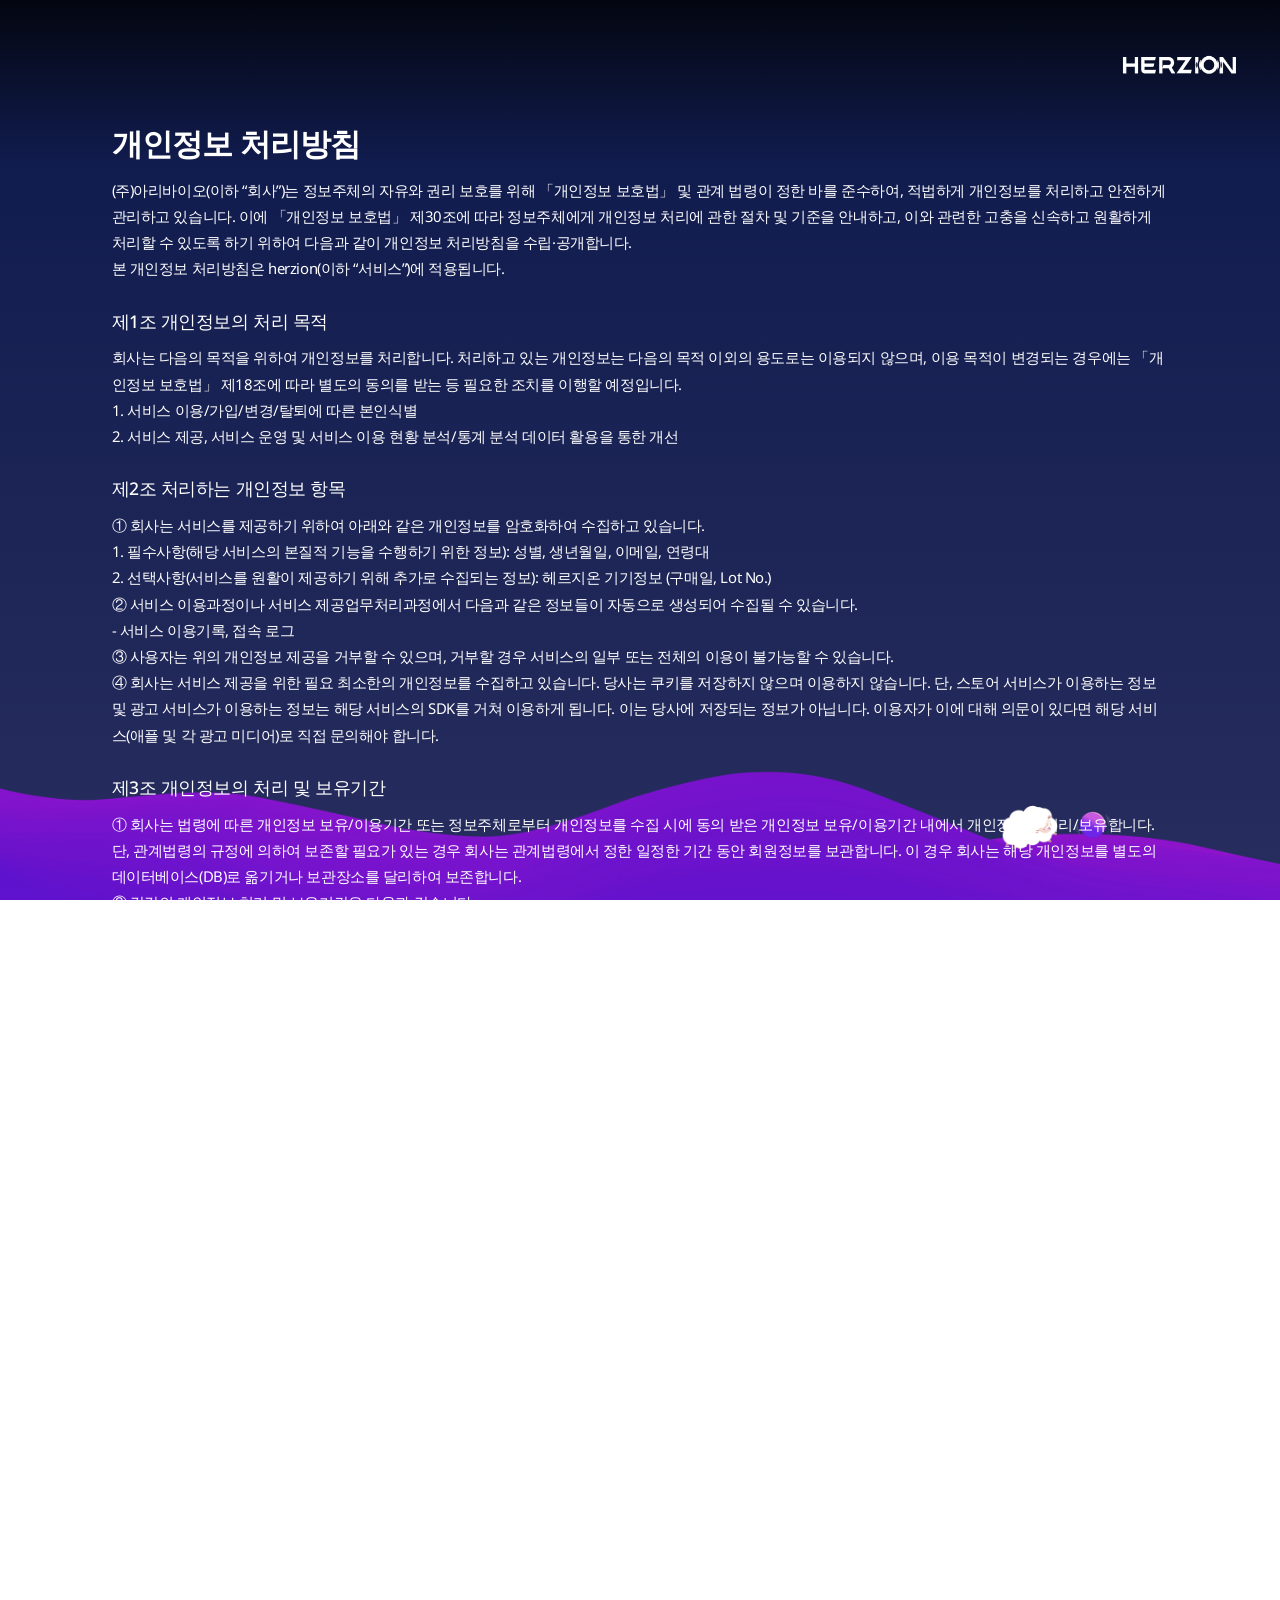
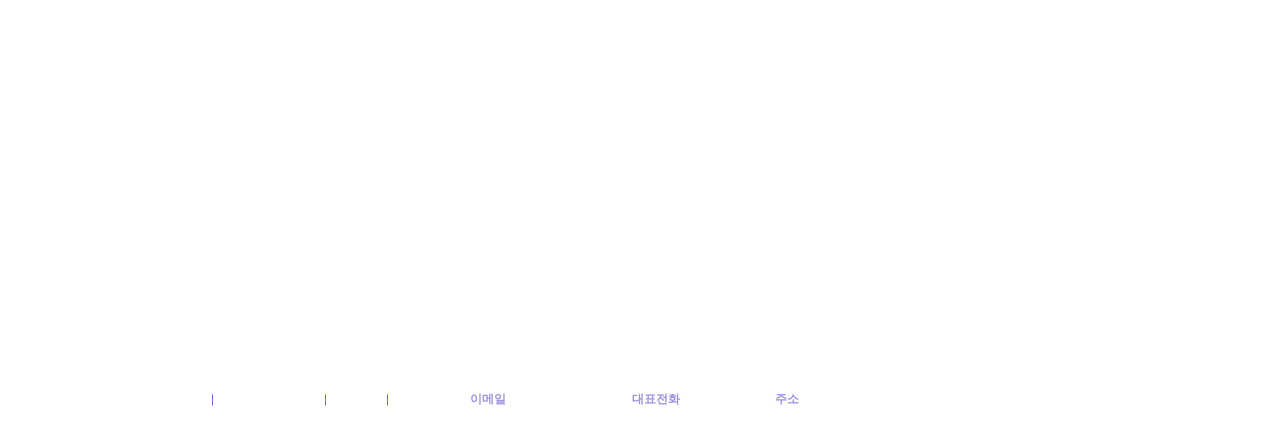
<file: appstore/privacy.html>
<!DOCTYPE html>
<html lang="kr">
<head>
    <meta charset="UTF-8">
    <meta name="viewport" content="width=device-width, initial-scale=1.0">
    <title>HERZION</title>

    <meta name="”keywords”" content="헤르지온, herzion">
    <meta name="Description" content="하루를 기억하는 깊은 울림 헤르지온">
    <meta property="og:url" content="">
    <meta property="og:description" content="하루를 기억하는 깊은 울림 헤르지온">
    <meta property="og:title" content="헤르지온">
    <meta property="og:image" content="./image/herzion_thum.png">
    <link rel="icon" href="./image/herzion_favicon.ico" type="image/x-icon">

    <link rel="stylesheet" href="./css/main.css">
</head>
<body>

    <!-- header -->
    <header>
        <h1><a href="./index.html"><img src="./image/logo.png" alt="HERZION" /></a><span class="hide">herzion</span></h1>
    </header>
    <!-- header end -->

    <div class="bg terms_wrap">
        <div class="service_terms_container">
            <div class="service_terms_title">개인정보 처리방침</div>
            <p class="service_terms_contents">
                (주)아리바이오(이하 “회사”)는 정보주체의 자유와 권리 보호를 위해 「개인정보 보호법」 및 관계 법령이 정한 바를 준수하여, 적법하게 개인정보를 처리하고 안전하게 관리하고 있습니다. 이에 「개인정보 보호법」 제30조에 따라 정보주체에게 개인정보 처리에 관한 절차 및 기준을 안내하고, 이와 관련한 고충을 신속하고 원활하게 처리할 수 있도록 하기 위하여 다음과 같이 개인정보 처리방침을 수립·공개합니다. 
                <br>본 개인정보 처리방침은 herzion(이하 “서비스”)에 적용됩니다.
            </p>
            <div class="service_terms_list_num">제1조 개인정보의 처리 목적</div>
            <p class="service_terms_contents">
                회사는 다음의 목적을 위하여 개인정보를 처리합니다. 처리하고 있는 개인정보는 다음의 목적 이외의 용도로는 이용되지 않으며, 이용 목적이 변경되는 경우에는 「개인정보 보호법」 제18조에 따라 별도의 동의를 받는 등 필요한 조치를 이행할 예정입니다.
                <br>1.	서비스 이용/가입/변경/탈퇴에 따른 본인식별
                <br>2.	서비스 제공, 서비스 운영 및 서비스 이용 현황 분석/통계 분석 데이터 활용을 통한 개선
            </p>
            <div class="service_terms_list_num">제2조 처리하는 개인정보 항목</div>
            <p class="service_terms_contents">
                ①	회사는 서비스를 제공하기 위하여 아래와 같은 개인정보를 암호화하여 수집하고 있습니다.
                <br>1.	필수사항(해당 서비스의 본질적 기능을 수행하기 위한 정보): 성별, 생년월일, 이메일, 연령대
                <br>2.	선택사항(서비스를 원활이 제공하기 위해 추가로 수집되는 정보): 헤르지온 기기정보 (구매일, Lot No.)
                <br>②	서비스 이용과정이나 서비스 제공업무처리과정에서 다음과 같은 정보들이 자동으로 생성되어 수집될 수 있습니다. 
                <br>-	서비스 이용기록, 접속 로그
                <br>③	사용자는 위의 개인정보 제공을 거부할 수 있으며, 거부할 경우 서비스의 일부 또는 전체의 이용이 불가능할 수 있습니다.
                <br>④	회사는 서비스 제공을 위한 필요 최소한의 개인정보를 수집하고 있습니다. 당사는 쿠키를 저장하지 않으며 이용하지 않습니다. 단, 스토어 서비스가 이용하는 정보 및 광고 서비스가 이용하는 정보는 해당 서비스의 SDK를 거쳐 이용하게 됩니다. 이는 당사에 저장되는 정보가 아닙니다. 이용자가 이에 대해 의문이 있다면 해당 서비스(애플 및 각 광고 미디어)로 직접 문의해야 합니다.
            </p>
            <div class="service_terms_list_num">제3조 개인정보의 처리 및 보유기간</div>
            <p class="service_terms_contents">
                ①	회사는 법령에 따른 개인정보 보유/이용기간 또는 정보주체로부터 개인정보를 수집 시에 동의 받은 개인정보 보유/이용기간 내에서 개인정보를 처리/보유합니다. 단, 관계법령의 규정에 의하여 보존할 필요가 있는 경우 회사는 관계법령에서 정한 일정한 기간 동안 회원정보를 보관합니다. 이 경우 회사는 해당 개인정보를 별도의 데이터베이스(DB)로 옮기거나 보관장소를 달리하여 보존합니다.
                <br>②	각각의 개인정보 처리 및 보유기간은 다음과 같습니다.
                <br>1.	회원 관리: 회원 탈퇴 시까지, 다만 다음의 사유에 해당하는 경우에는 해당 사유 종료 시까지
                <br>가.	관계 법령 위반에 따른 수사/조사 등이 진행중인 경우에는 해당 수사/조사 종료 시까지
                <br>나.	서비스 이용에 따른 채권/채무관계 잔존 시에는 해당 채권/채무관계 정산 시까지
                <br>2.	재화 또는 서비스 제공: 재화/서비스 공급완료 및 요금결제/정산 완료 시까지, 다만 다음의 사유에 해당하는 경우에는 해당 기간 종료 시까지
                <br>가.	전자상거래 등에서의 소비자 보호에 관한 법률에 따른 표시/광고, 계약내용 및 이행 등 거래에 관한 기록
                <br>-	표시/광고에 관한 기록: 6개월
                <br>-	계약 또는 청약철회, 대금결제, 재화 등의 공급기록: 5년 
                <br>-	대금결제 및 재화 등의 공급에 관한 기록 : 5년
                <br>-	소비자의 불만 또는 분쟁처리에 관한 기록: 3년
                <br>나.	통신비밀보호법에 따른 통신사실확인자료 보관
                <br>-	가입자 전기통신 일시, 개시/종료시간, 상대방 가입자번호, 사용도수, 발신기지국 위치추적자료: 1년
                <br>-	컴퓨터통신 또는 인터넷 로그기록자료, 접속 지 추적자료: 3개월
                <br>다.	신용정보의 이용 및 보호에 관한 법률에 따른 신용정보의 수집/처리 및 이용 등에 관한 기록: 3년
                <br>라.	세법이 규정하는 모든 거래에 관한 장부 및 증빙서류 : 5년
                <br>마.	저작권협회 음원이용료 지급을 위한 음원 스트리밍 기록: 1년 
            </p>
            <div class="service_terms_list_num">제4조 개인정보의 수집항목 </div>
            <p class="service_terms_contents">
                ①	회사는 원칙적으로 사용자의 개인정보를 외부에 제공하지 않습니다. 다만, 아래의 경우는 예외로 합니다.
                <br>1.	사전 동의를 얻은 경우
                <br>2.	서비스 제공에 따른 요금 정산 등을 위하여 필요한 경우
                <br>3.	관계 법령 또는 수사목적으로 법령에 정해진 절차와 방법에 따라 수사기관의 요청이 있는 경우
                <br>4.	통계작성, 학술연구 또는 시장조사 등을 위하여 필요한 경우로서 특정 개인을 식별할 수 없도록 처리한 경우
                <br>②	회사는 정부 관계부처가 합동으로 발표한 「긴급상황 시 개인정보 처리 및 보호수칙」에 따라 재난, 감염병, 급박한 생명·신체 위험을 초래하는 사건·사고, 급박한 재산 손실 등의 긴급상황이 발생하는 경우 정보주체의 동의 없이 관계기관에 개인정보를 제공할 수 있습니다.
            </p>
            <div class="service_terms_list_num">제5조 개인정보의 파기에 관한 사항</div>
            <p class="service_terms_contents">
                ①	이용자는 회원가입시 개인정보의 수집/이용 및 제공에 대해 동의한 내용을 언제든지 철회할 수 있습니다. 
                <br>②	회사는 회원 탈퇴, 개인정보 보유기간의 경과, 처리목적 달성 등 개인정보가 불필요하게 되었을 때 지체없이 해당 개인정보를 파기합니다. 다만, 법령 및 서비스 정책에 따라 보관이 필요한 경우에는 제3조에 따라 보관한 후 파기합니다.
                <br>③	회사는 전자적 파일 형태로 기록, 저장된 개인정보는 기록을 재생할 수 없도록 파기하며, 종이문서에 기록, 저장된 개인정보는 분쇄하거나 소각하여 파기합니다.
            </p>
            <div class="service_terms_list_num">제6조 이용자 및 법정 대리인의 권리와 그 행사 방법</div>
            <p class="service_terms_contents">
                ①	이용자는 회사에 대해 언제든지 개인정보 열람·정정·삭제·처리정지 요구 등의 권리를 행사할 수 있습니다.
                <br>②	제1항에 따른 권리 행사는 회사에 대해 「개인정보 보호법」 시행령 제41조제1항에 따라 서면, 전자우편, 모사전송(FAX) 등을 통하여 하실 수 있으며 회사는 이에 대해 지체 없이 조치하겠습니다.
                <br>③	제1항에 따른 권리 행사는 정보주체의 법정대리인이나 위임을 받은 자 등 대리인을 통하여 하실 수 있습니다. 이 경우 “개인정보 처리 방법에 관한 고시(제2020-7호)” 별지 제11호 서식에 따른 위임장을 제출하셔야 합니다.
                <br>④	개인정보 열람 및 처리정지 요구는 「개인정보 보호법」 제35조 제4항, 제37조 제2항에 의하여 정보주체의 권리가 제한될 수 있습니다.
                <br>⑤	기타 다른 법령에서 해당 개인정보가 보유 대상으로 명시되어 있는 경우에는 개인정보의 정정 및 삭제 요구를 할 수 없습니다.
                <br>⑥	회사는 정보주체 권리에 따른 열람의 요구, 정정·삭제의 요구, 처리정지의 요구 시 열람을 요구를 한 자가 본인이거나 정당한 대리인인지를 확인합니다.
            </p>
            <div class="service_terms_list_num">제7조 개인정보의 안전성 확보 조치</div>
            <p class="service_terms_contents">
                회사는 이용자의 개인정보 보호를 위해 다음의 노력을 하고 있습니다.
                <br>1.	관리적 조치
                <br>•	개인정보를 안전하게 보호하기 위하여 유관기관의 법령 • 제도 변경에 신속히 대처하고 관리 수준을 강화
                <br>•	개인정보를 처리하는 담당자를 최소한으로 제한
                <br>2.	기술적 조치
                <br>•	개인정보를 처리하는 시스템에 대한 접근 통제 (비밀번호 통제, 권한의 최소화, 접근 기록 생성 및 모니터링)
                <br>•	개인정보 전송 및 저장 시 암호화
                <br>•	해킹이나 컴퓨터 바이러스로부터 개인정보를 보호하기 위해 백신 프로그램 설치, 침입 탐지 및 차단 시스템을 통한 24시간 감시
                <br>3.	물리적 조치 
                <br>•	전산실, 자료보관실 등의 접근통제, 재해/재난 대비 개인정보처리시스템의 물리적 안전조치
            </p>
            <div class="service_terms_list_num">제8조 개인정보 보호책임자 및 담당자</div>
            <p class="service_terms_contents">
                서비스를 이용하면서 발생하는 모든 개인정보보호 관련 문의, 불만처리, 피해구제 등을 위해 개인정보 보호책임자를 지정하고 있으며, 회사는 여러분의 목소리에 귀 기울이고 신속하고 충분한 답변을 드릴 수 있도록 최선을 다하겠습니다.
                <br>[개인정보 보호책임자 및 담당부서]
                <br>개인정보 보호책임자: 정주은
                <br>담당부서: 디지털헬스팀
                <br>연락처: 070-7777-0907 / jejeong@herzion.com
                <br>고객센터: help@herzion.com
            </p>
            <div class="service_terms_list_num">제9조 이용자의 권익침해에 대한 구제방법</div>
            <p class="service_terms_contents">
                ①	정보주체는 개인정보침해로 인한 구제를 받기 위하여 개인정보분쟁조정위원회, 한국인터넷진흥원 개인정보침해신고센터 등에 분쟁해결이나 상담 등을 신청할 수 있습니다. 이 밖에 기타 개인정보침해의 신고, 상담에 대하여는 아래의 기관에 문의하시기 바랍니다.
                <br>1. 개인정보분쟁조정위원회 : (국번없이) 1833-6972 (www.kopico.go.kr)
                <br>2. 개인정보침해신고센터 : (국번없이) 118 (privacy.kisa.or.kr)
                <br>3. 대검찰청 : (국번없이) 1301 (www.spo.go.kr)
                <br>4. 경찰청 : (국번없이) 182 (ecrm.cyber.go.kr)
                <br>②	회사는 정보주체의 개인정보자기결정권을 보장하고, 개인정보침해로 인한 상담 및 피해 구제를 위해 노력하고 있으며, 신고나 상담이 필요한 경우 아래의 담당부서로 연락해 주시기 바랍니다.
                <br>‣ 개인정보보호 관련 고객 상담 및 신고
                <br>개인정보보호 담당부서
                <br>부서명 : 디지털헬스팀
                <br>담당자 : 정주은
                <br>이메일 : jejeong@herzion.com
                <br>전화번호 : 070-7777-0907
                <br>③	「개인정보 보호법」 제35조(개인정보의 열람), 제36조(개인정보의 정정·삭제), 제37조(개인정보의 처리정지 등)의 규정에 의한 요구에 대 하여 공공기관의 장이 행한 처분 또는 부작위로 인하여 권리 또는 이익의 침해를 받은 자는 행정심판법이 정하는 바에 따라 행정심판을 청구할 수 있습니다.
                <br>‣ 중앙행정심판위원회 : (국번없이) 110 (www.simpan.go.kr)
            </p>
            <div class="service_terms_list_num">제10조 개인정보처리방침의 변경에 관한 사항</div>
            <p class="service_terms_contents">
                법률이나 서비스의 변경사항을 반영하기 위한 목적 등으로 개인정보처리방침을 수정할 수 있습니다. 개인정보처리방침이 변경되는 경우 회사는 변경사항을 게시하며, 변경된 개인정보처리방침은 게시한 날로부터 7일 후부터 효력이 발생합니다.
                <br>
                <br>다만, 수집하는 개인정보의 항목, 이용목적의 변경 등과 같이 이용자 권리의 중대한 변경이 발생할 때는 최소 30일 전에 미리 알려드리겠습니다.
                <br>
                <br>이 개인정보처리방침은 2024년 07월 05일부터 적용됩니다.
                <br>
                <br>이 앱은 EU/UK 개인을 대상으로 하지 않습니다.
                
            </p>
        </div>

        <!-- footer start -->
        <footer>
            <div class="bx_con_1208 footer_inner">
                <ul class="ft_section terms">
                    <li><a href="./service.html" target="_blank">서비스 이용약관</a></li>
                    <li><a href="./privacy.html" target="_blank">개인정보 처리방침</a></li>
                    <li><a href="http://www.aribio.com/" target="_blank">운영회사</a></li>
                    <li><a href="http://pf.kakao.com/_KvCVG" target="_blank">문의</a></li>
                </ul>
                <ul class="ft_section ft_info">
                    <li><b>이메일</b>help@herzion.com</li>
                    <li><b>대표전화</b>02-2637-0009</li>
                    <li><b>주소</b>경기도 성남시 분당구 동판교로 56, (주)아리바이오</li>
                </ul>
                <div><img src="./image/ft_logo.png" alt="아리바이오" /></div>
            </div>
        </footer>
        <!-- footer end -->

    </div>   
</body>
</html>
</file>
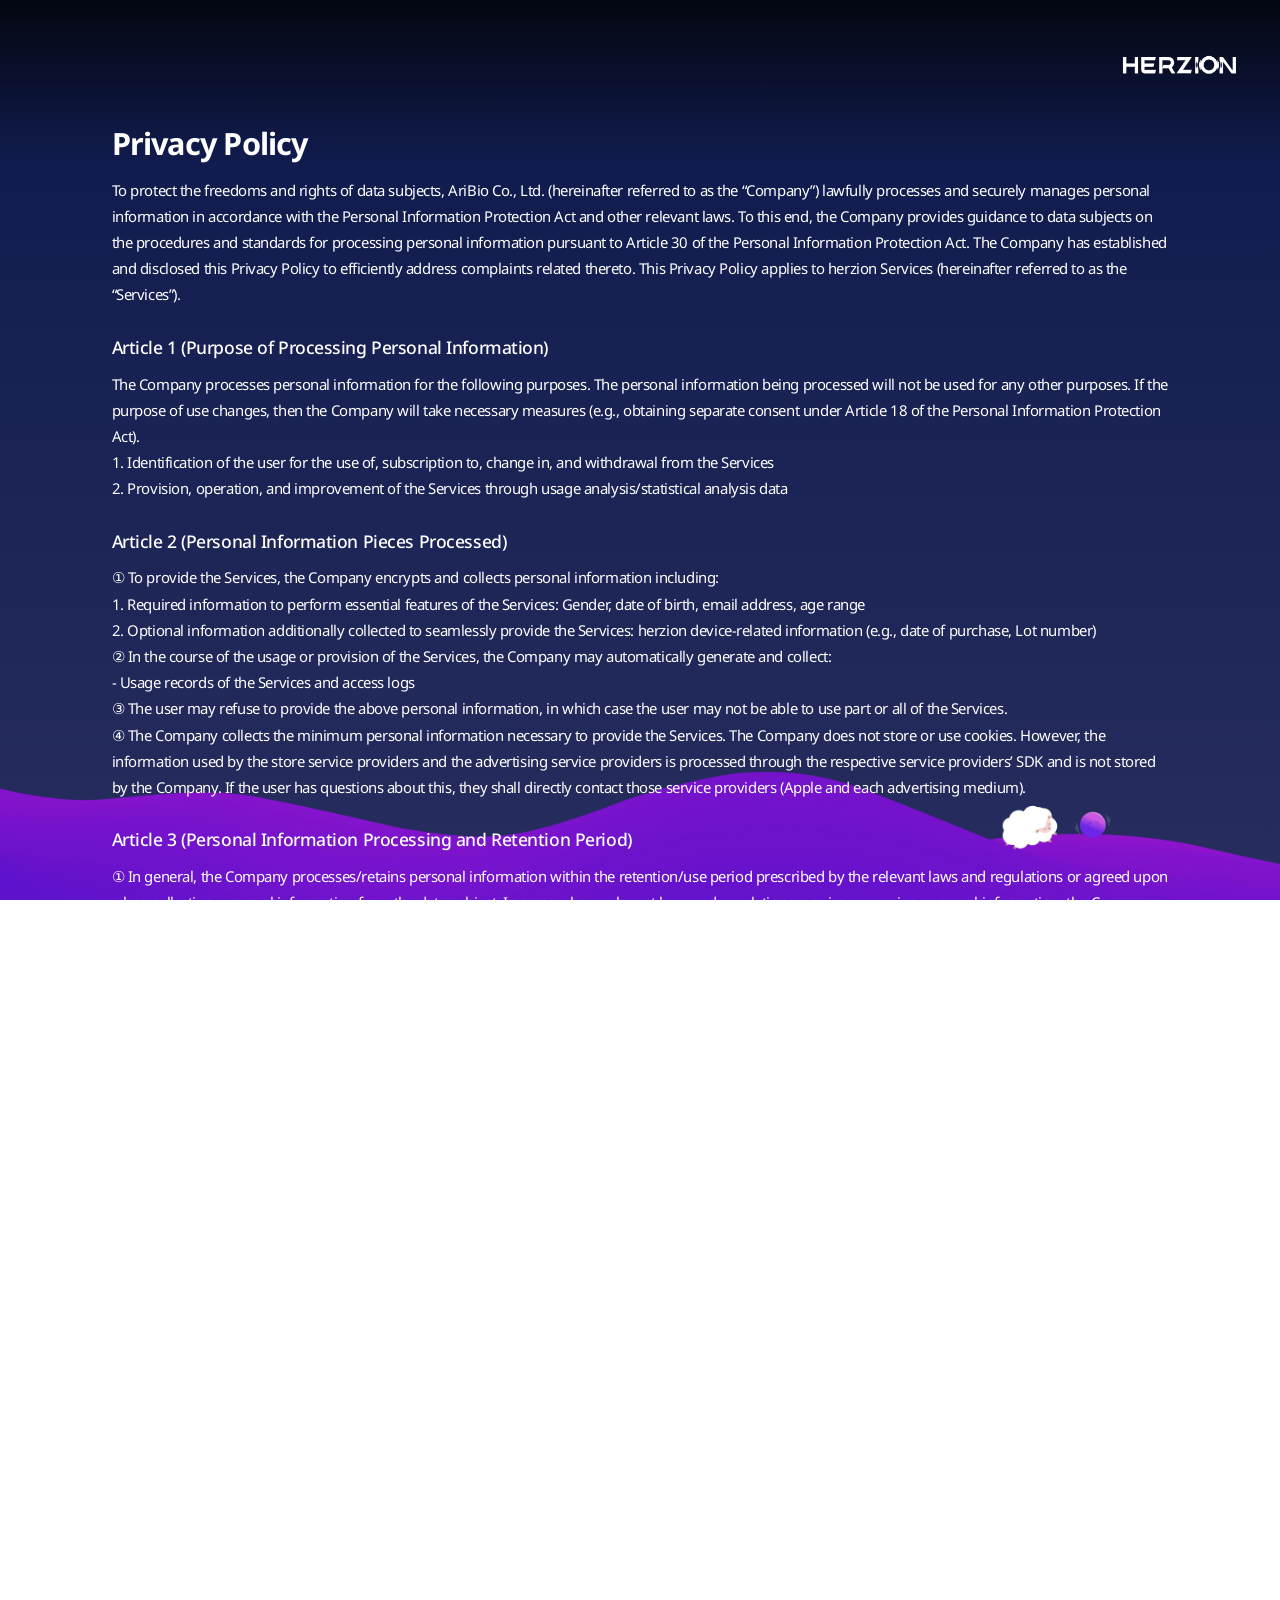
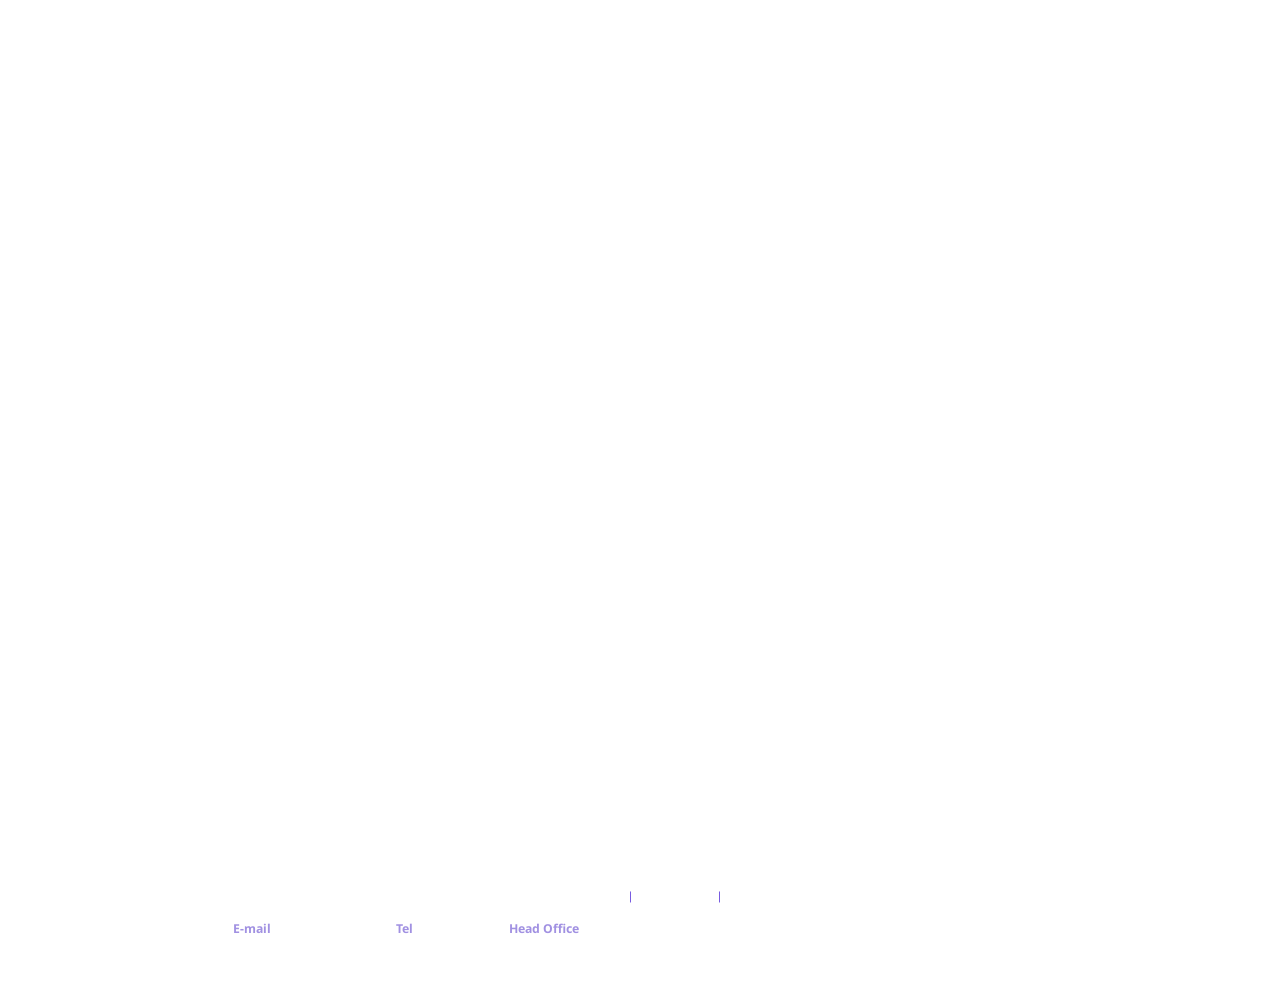
<file: appstore/privacy_en.html>
<!DOCTYPE html>
<html lang="kr">
<head>
    <meta charset="UTF-8">
    <meta name="viewport" content="width=device-width, initial-scale=1.0">
    <title>HERZION</title>

    <meta name="”keywords”" content="herzion">
    <meta name="Description" content="Herzion, a deep echo that remembers the day">
    <meta property="og:url" content="">
    <meta property="og:description" content="Herzion, a deep echo that remembers the day">
    <meta property="og:title" content="herzion">
    <meta property="og:image" content="./image/herzion_thum.png">
    <link rel="icon" href="./image/herzion_favicon.ico" type="image/x-icon">

    <link rel="stylesheet" href="./css/main.css">
</head>
<body>

  <!-- header -->
  <header>
      <h1><a href="http://herzion.com/appstore/index_en.html"><img src="./image/logo.png" alt="HERZION" /></a><span class="hide">herzion</span></h1>
  </header>
  <!-- header end -->

  <div class="bg">
    <div class="bottom_img">
        <div class="service_terms_container">
            <div class="service_terms_title">Privacy Policy</div>
            <p class="service_terms_contents">To protect the freedoms and rights of data subjects, AriBio Co., Ltd. (hereinafter referred to as the “Company”) lawfully processes and securely manages personal information in accordance with the Personal Information Protection Act and other relevant laws. To this end, the Company provides guidance to data subjects on the procedures and standards for processing personal information pursuant to Article 30 of the Personal Information Protection Act. The Company has established and disclosed this Privacy Policy to efficiently address complaints related thereto.
                This Privacy Policy applies to herzion Services (hereinafter referred to as the “Services”).
            </p>
            <div class="service_terms_list_num">Article 1 (Purpose of Processing Personal Information)</div>
            <p class="service_terms_contents">
                The Company processes personal information for the following purposes. The personal information being processed will not be used for any other purposes. If the purpose of use changes, then the Company will take necessary measures (e.g., obtaining separate consent under Article 18 of the Personal Information Protection Act).
                <br>1.	Identification of the user for the use of, subscription to, change in, and withdrawal from the Services
                <br>2.	Provision, operation, and improvement of the Services through usage analysis/statistical analysis data
            </p>
            <div class="service_terms_list_num">Article 2 (Personal Information Pieces Processed)</div>
            <p class="service_terms_contents">
                ①	To provide the Services, the Company encrypts and collects personal information including:
                <br>1.	Required information to perform essential features of the Services: Gender, date of birth, email address, age range
                <br>2.	Optional information additionally collected to seamlessly provide the Services: herzion device-related information (e.g., date of purchase, Lot number)
                <br>②	In the course of the usage or provision of the Services, the Company may automatically generate and collect:
                <br>-	Usage records of the Services and access logs
                <br>③	The user may refuse to provide the above personal information, in which case the user may not be able to use part or all of the Services.
                <br>④	The Company collects the minimum personal information necessary to provide the Services. The Company does not store or use cookies. However, the information used by the store service providers and the advertising service providers is processed through the respective service providers’ SDK and is not stored by the Company. If the user has questions about this, they shall directly contact those service providers (Apple and each advertising medium).
            </p>
            <div class="service_terms_list_num">Article 3 (Personal Information Processing and Retention Period)</div>
            <p class="service_terms_contents">
                ①	In general, the Company processes/retains personal information within the retention/use period prescribed by the relevant laws and regulations or agreed upon when collecting personal information from the data subject. In cases where relevant laws and regulations require preserving personal information, the Company retains the user information for a period specified therein and transfers the user information to a separate database (DB) or stores it in a different place.
                <br>②	The personal information processing and retention period may vary, depending on each case.
                <br>1.	Membership management: Personal information is processed and retained until membership withdrawal. However, if any of the circumstances below apply, then processing and retention continue until the end of the relevant circumstances.
                <br>A.	If an investigation for violation of relevant laws is in progress, processing and retention continue until the investigation ends.
                <br>B.	If financial claims or obligations for the use of the Services remain, processing and retention continue until the settlement of financial claims or obligations.
                <br>2.	Provision of goods or services: Personal information is processed and retained until completion of supply and payment of goods/services. However, if any of the events below apply, processing and retention continue until the end of the relevant periods.
                <br>A.	Records of transactions, such as labeling/advertising and contract details and implementation under the Act on the Consumer Protection in Electronic Commerce
                <br>-	Records of labeling/advertising: 6 months
                <br>-	Records of contract or offer withdrawal, payment and supply of goods, etc.: 5 years 
                <br>-	Records of payment and supply of goods, etc.: 5 years
                <br>-	Records of handling consumer complaints or disputes: 3 years
                <br>B.	Storage of communication verification data under the Protection of Communication Secrets Act
                <br>-	Telecommunication date of subscriber, start/end time, phone number of the other party, frequency of use, location tracking data for the base transceiver station: 1 year
                <br>-	Computer communication or Internet log records, access location tracking data: 3 months
                <br>C.	Records of collection/processing and use of credit information under the Credit Information Use and Protection Act: 3 years
                <br>D.	Books and supporting documents for all transactions prescribed by the Tax Act: 5 years
                <br>E.	Music streaming records for payment of music license fees to copyright associations: 1 year
            </p>
            <div class="service_terms_list_num">Article 4 (Personal Information Pieces Collected)</div>
            <p class="service_terms_contents">
                ①	In principle, the Company does not provide the user’s personal information to third parties except in the following cases.
                <br>1.	When prior consent has been obtained
                <br>2.	When necessary for the financial settlement for the provision of the Services, etc.
                <br>3.	When there is a request from an investigative agency in accordance with relevant laws or procedures and methods prescribed by law for investigation purposes
                <br>4.	When necessary for statistical compilation, academic research, market research, or information processing, in which specific individuals cannot be identified
                <br>②	In case of emergencies such as disaster, infectious disease, incident/accident causing imminent life or physical danger, imminent property loss, the Company may provide personal information to relevant organizations according to the Personal Information Processing and Protection Rules for Emergencies, which are jointly announced by relevant government agencies, without the consent of the data subject.
            </p>
            <div class="service_terms_list_num">Article 5 (Destruction of Personal Information)</div>
            <p class="service_terms_contents">
                ①	The user has the right to withdraw their consent for the collection/use and provision/sharing of personal information provided during membership registration at any time.
                <br>②	The Company shall immediately destroy the relevant personal information when it becomes unnecessary (e.g., withdrawal from membership, expiration of information retention period, achievement of information processing purpose). However, if required by the laws and service policies, such information will be preserved and then destroyed as stipulated in Article 3.
                <br>③	Personal information recorded and stored in electronic files will be destroyed to prevent reproduction, while personal information recorded and stored in paper documents will be destroyed by shredding or incineration.
            </p>
            <div class="service_terms_list_num">Article 6 (Rights of the User and Legal Representative and Methods of Exercising Them) </div>
            <p class="service_terms_contents">
                ①	The user can exercise rights to view, correct, delete, or suspend the processing of personal information against the Company at any time.
                <br>②	The rights under Paragraph 1 can be exercised against the Company through writing, e-mail, or facsimile (FAX), etc. in accordance with Article 41, Paragraph 1 of the Enforcement Decree of the Personal Information Protection Act. The Company shall take action without delay.
                <br>③	The rights under Paragraph 1 can be exercised through an agent (legal representative of the data subject, authorized person thereof, etc.). In this case, the agent shall submit a power of attorney in the form attached as Appendix No. 11 to the Notice on Personal Information Processing Methods (No. 2020-7).
                <br>④	The rights of the data subject to view or suspend the processing of personal information may be restricted under Article 35, Paragraph 4, and Article 37, Paragraph 2 of the Personal Information Protection Act.
                <br>⑤	If the relevant personal information should be retained by other laws and regulations, the data subject cannot request correction or deletion of the personal information.
                <br>⑥	If a person exercises rights of viewing, correction/deletion, or suspension of processing them as the data subject, the Company verifies whether the person making the request is the data subject themself or their legitimate agent.
            </p>
            <div class="service_terms_list_num">Article 7 (Measures to Ensure the Safety of Personal Information)</div>
            <p class="service_terms_contents">
                The Company is taking the following measures to protect the user’s personal information.
                <br>1.	Administrative measures
                <br>•	Respond quickly to changes in laws and systems of relevant organizations and strengthen the level of personal information management in order to safely protect personal information.
                <br>•	Minimize the number of personnel who handle personal information.
                <br>2.	Technical measures
                <br>•	Control access to systems that process personal information (password control, minimization of authority, creation and monitoring of access records)
                <br>•	Encrypt personal information when transmitted and stored
                <br>•	Install an anti-virus program and monitor 24 hours a day through an intrusion detection and prevention system in order to protect personal information from hacking or computer viruses.
                <br>3.	Physical measures
                <br>•	Control access to computer rooms, data storage rooms, etc., and implement physical safety measures for a personal information processing system that is prepared for disasters
            </p>
            <div class="service_terms_list_num">Article 8 (Personal Information Protection Officer and Manager)</div>
            <p class="service_terms_contents">
                The Company has designated a personal information protection officer for all personal information protection-related inquiries, complaint handling, damage relief, etc. occurring in the use of the Services. The Company will do its best to listen to users’ voices and provide prompt and sufficient responses.
                <br>[Personal Information Protection Officer (PIPO) and department in charge]
                <br>PIPO: Jeong Joo-eun
                <br>Department in charge: Digital Health Team
                <br>Contact: 070-7777-0907 / jejeong@herzion.com. 
                <br>Customer service: help@herzion.com. 
            </p>
            <div class="service_terms_list_num">Article 9 (Remedies for Infringement of the User’s Rights and Interests)</div>
            <p class="service_terms_contents">
                ①	To receive relief from personal information infringement, the data subject may apply for dispute resolution or consultation to the Personal Information Dispute Mediation Committee, the Korea Internet & Security Agency’s Personal Information Infringement Reporting Center, etc. For reporting or consultation regarding personal information infringement, please contact the organizations below.
                <br>1. Personal Information Dispute Mediation Committee: (without area code) 1833-6972 (www.kopico.go.kr).
                <br>2. Personal Information Infringement Reporting Center: (without area code) 118 (privacy.kisa.or.kr)
                <br>3. Supreme Prosecutors' Office: (without area code) 1301 (www.spo.go.kr). 
                <br>4. Korean National Police Agency: (without area code) 182 (ecrm.cyber.go.kr)
                <br>②	The Company has been committed to ensuring the data subject’s right to self-determination regarding personal information and implementing consultation and relief for the damages caused by personal information infringement. For reporting or consultation, please contact the department in charge below.
                <br>‣ Customer consultation and reporting regarding personal information protection
                <br>Personal information protection department
                <br>Department: Digital Health Team
                <br>Manager: Jeong Joo-eun
                <br>Email: jejeong@herzion.com
                <br>Phone number: 070-7777-0907
                <br>③	A person whose rights or interests have been infringed upon due to the disposition or omission by the head of a public institution regarding requests under Article 35 (Access to Personal Information), Article 36 (Correction/Erasure of Personal Information), and Article 37 (Suspension of Processing of Personal Information) of the Personal Information Protection Act may file an administrative appeal in accordance with the Administrative Appeals Act.
                <br>‣ Central Administrative Appeals Commission: (without area code) 110 (www.simpan.go.kr). 
            </p>
            <div class="service_terms_list_num">Article 10 (Changes to Privacy Policy)</div>
            <p class="service_terms_contents">
                This Privacy Policy may be revised to reflect changes in the relevant laws or the Services. If this Privacy Policy is revised, then the Company will post the changes, and the revised Privacy Policy will be effective seven (7) days from the date of posting.
                <br>
                <br>However, in case of a significant change to the user’s rights, including changes in the personal information pieces collected and the purpose of use, the Company will notify users at least thirty (30) days in advance.
                <br>
                <br>This Privacy Policy shall come into effect on 07/05/2024.
                <br>
                <br>This app is not intended for EU/UK individuals. 
            </p>
        </div>
    <div>


    <!-- footer start -->
    <footer class="f_en">
      <div class="bx_con_1208 footer_inner">
        <ul class="ft_section terms">
          <li><a href="http://herzion.com/appstore/service_en.html" target="_blank" >Terms and Conditions</a></li>
          <li><a href="http://herzion.com/appstore/privacy_en.html" target="_blank" >Privacy Policy</a></li>
          <li><a href="http://www.aribio.com/" target="_blank">Company</a></li>
        </ul>
        <ul class="ft_section ft_info">
          <li><b>E-mail</b>help@herzion.com</li>
          <li><b>Tel</b>02-2637-0009</li>
          <li><b>Head Office</b>56, Dongpangyo-ro, Bundang-gu, Seongnam-si,<br class="ebr"> Gyeonggi-do, Republic of Korea</li>
        </ul>
        <div><img src="./image/ft_logo.png" title="aribio" alt="aribio" /></div>
      </div>
    </footer>
    <!-- footer end -->
  </div>
</body>
</html>
</file>
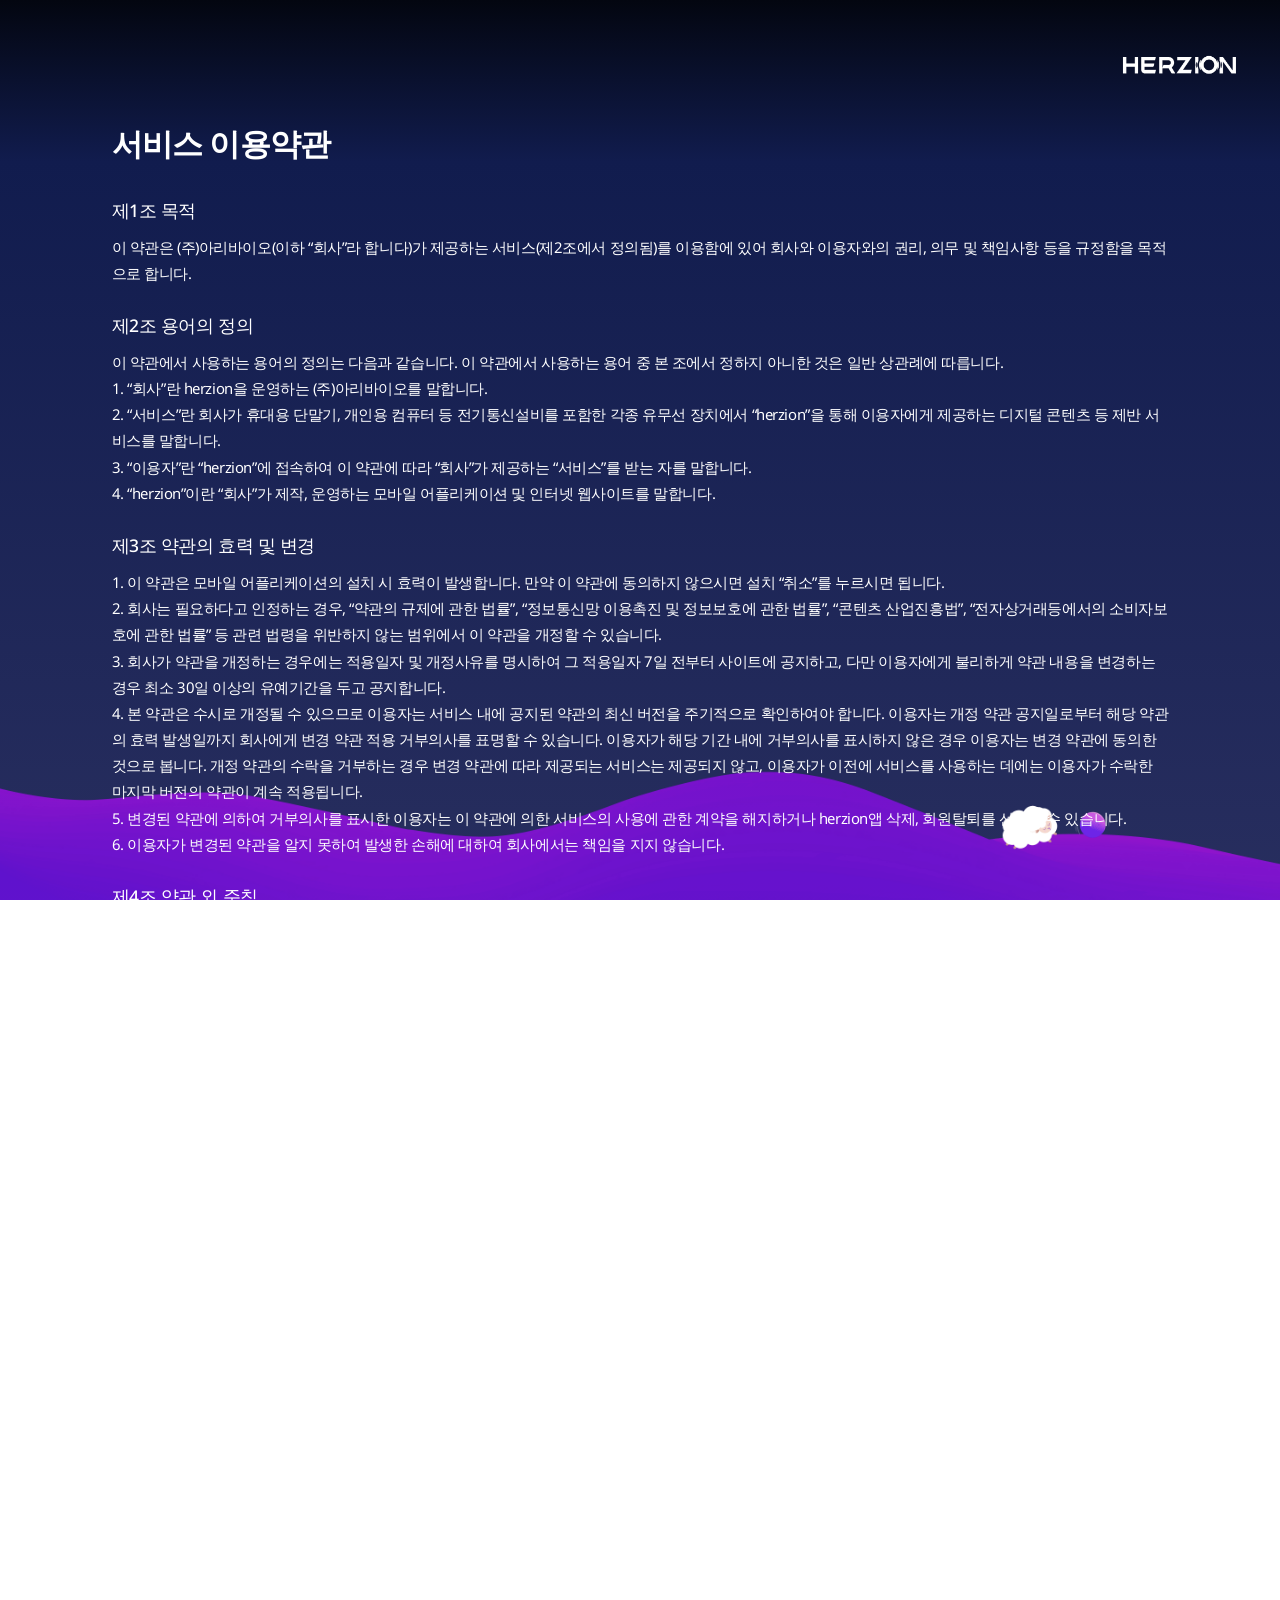
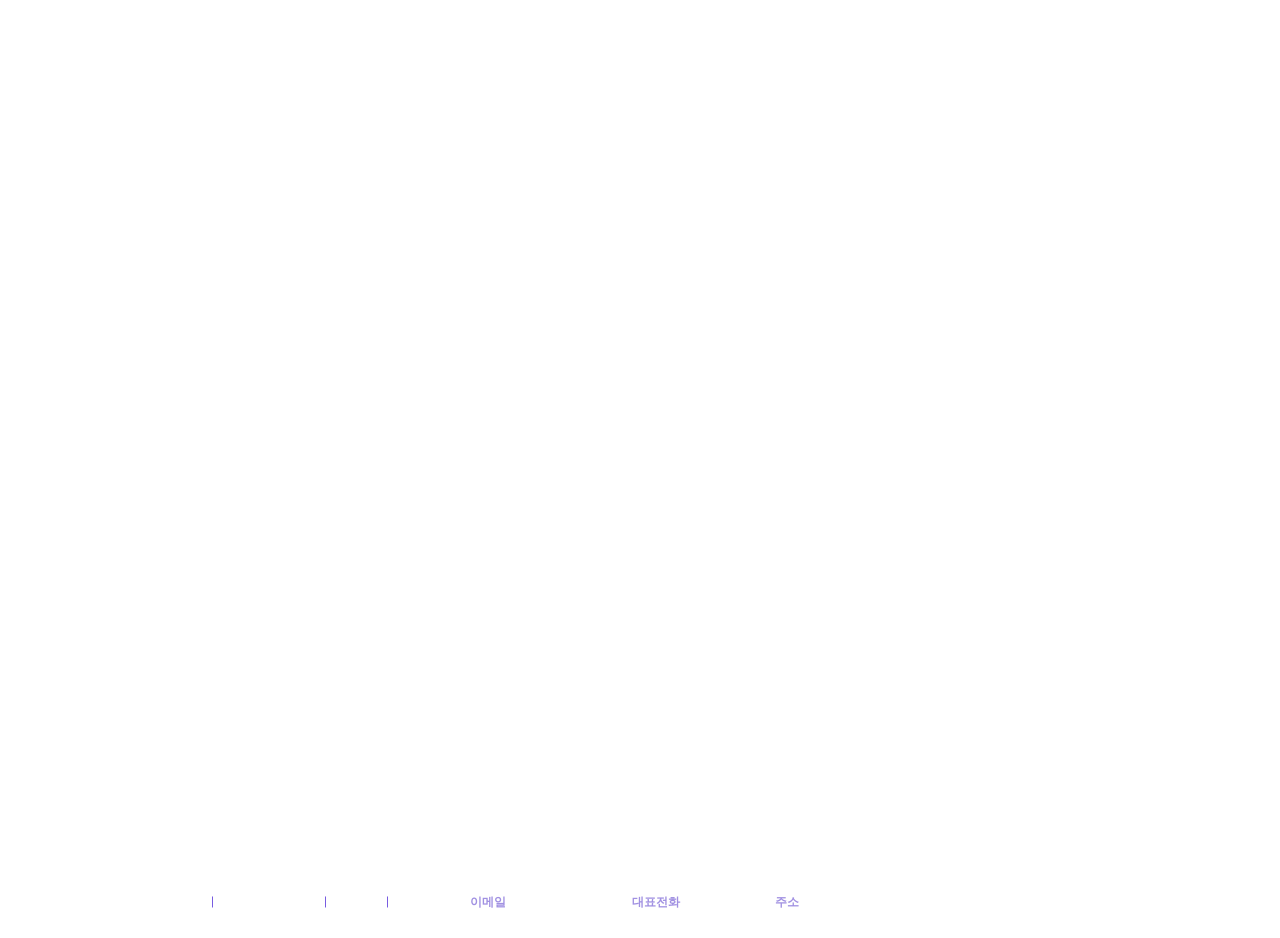
<file: appstore/service.html>
<!DOCTYPE html>
<html lang="kr">
<head>
    <meta charset="UTF-8">
    <meta name="viewport" content="width=device-width, initial-scale=1.0">
    <title>HERZION</title>

    <meta name="”keywords”" content="헤르지온, herzion">
    <meta name="Description" content="하루를 기억하는 깊은 울림 헤르지온">
    <meta property="og:url" content="">
    <meta property="og:description" content="하루를 기억하는 깊은 울림 헤르지온">
    <meta property="og:title" content="헤르지온">
    <meta property="og:image" content="./image/herzion_thum.png">
    <link rel="icon" href="./image/herzion_favicon.ico" type="image/x-icon">

    <link rel="stylesheet" href="./css/main.css">
</head>
<body>
    
    <!-- header -->
    <header>
        <h1><a href="./index.html"><img src="./image/logo.png" alt="HERZION" /></a><span class="hide">herzion</span></h1>
    </header>
    <!-- header end -->

    <div class="bg terms_wrap">
        <div class="service_terms_container">
            <div class="service_terms_title">서비스 이용약관</div>
            <div class="service_terms_list_num">제1조 목적</div>
            <p class="service_terms_contents">이 약관은 (주)아리바이오(이하 “회사”라 합니다)가 제공하는 서비스(제2조에서 정의됨)를 이용함에 있어 회사와 이용자와의 권리, 의무 및 책임사항 등을 규정함을 목적으로 합니다.</p>

            <div class="service_terms_list_num">제2조 용어의 정의</div>
            <p class="service_terms_contents">
                이 약관에서 사용하는 용어의 정의는 다음과 같습니다. 이 약관에서 사용하는 용어 중 본 조에서 정하지 아니한 것은 일반 상관례에 따릅니다.
                <br>1.	“회사”란 herzion을 운영하는 (주)아리바이오를 말합니다.
                <br>2.	“서비스”란 회사가 휴대용 단말기, 개인용 컴퓨터 등 전기통신설비를 포함한 각종 유무선 장치에서 “herzion”을 통해 이용자에게 제공하는 디지털 콘텐츠 등 제반 서비스를 말합니다.
                <br>3.	“이용자”란 “herzion”에 접속하여 이 약관에 따라 “회사”가 제공하는 “서비스”를 받는 자를 말합니다.
                <br>4.	“herzion”이란 “회사”가 제작, 운영하는 모바일 어플리케이션 및 인터넷 웹사이트를 말합니다. 
            </p>

            <div class="service_terms_list_num">제3조 약관의 효력 및 변경</div>
            <p class="service_terms_contents">
                1.	이 약관은 모바일 어플리케이션의 설치 시 효력이 발생합니다. 만약 이 약관에 동의하지 않으시면 설치 “취소”를 누르시면 됩니다.
                <br>2.	회사는 필요하다고 인정하는 경우, “약관의 규제에 관한 법률”, “정보통신망 이용촉진 및 정보보호에 관한 법률”, “콘텐츠 산업진흥법”, “전자상거래등에서의 소비자보호에 관한 법률” 등 관련 법령을 위반하지 않는 범위에서 이 약관을 개정할 수 있습니다.
                <br>3.	회사가 약관을 개정하는 경우에는 적용일자 및 개정사유를 명시하여 그 적용일자 7일 전부터 사이트에 공지하고, 다만 이용자에게 불리하게 약관 내용을 변경하는 경우 최소 30일 이상의 유예기간을 두고 공지합니다.
                <br>4.	본 약관은 수시로 개정될 수 있으므로 이용자는 서비스 내에 공지된 약관의 최신 버전을 주기적으로 확인하여야 합니다. 이용자는 개정 약관 공지일로부터 해당 약관의 효력 발생일까지 회사에게 변경 약관 적용 거부의사를 표명할 수 있습니다. 이용자가 해당 기간 내에 거부의사를 표시하지 않은 경우 이용자는 변경 약관에 동의한 것으로 봅니다. 개정 약관의 수락을 거부하는 경우 변경 약관에 따라 제공되는 서비스는 제공되지 않고, 이용자가 이전에 서비스를 사용하는 데에는 이용자가 수락한 마지막 버전의 약관이 계속 적용됩니다.
                <br>5.	변경된 약관에 의하여 거부의사를 표시한 이용자는 이 약관에 의한 서비스의 사용에 관한 계약을 해지하거나 herzion앱 삭제, 회원탈퇴를 선택할 수 있습니다.
                <br>6.	이용자가 변경된 약관을 알지 못하여 발생한 손해에 대하여 회사에서는 책임을 지지 않습니다.
            </p>

            <div class="service_terms_list_num">제4조 약관 외 준칙</div>
            <p class="service_terms_contents">이 약관에서 정하지 아니한 사항과 이 약관의 해석에 관하여는 전자상거래 등에서의 소비자보호에 관한 법률, 약관의 규제에 관한 법률 등 관계 법령 또는 상관례에 의합니다.</p>

            <div class="service_terms_list_num">제5조 이용계약의 성립</div>
            <p class="service_terms_contents">
                1.	이용자가 어플리케이션 다운로드 시 약관에 동의하시는 것으로 간주되며, 회사가 정한 회원가입 절차에 따라 회원가입을 신청하고 회사가 이러한 신청에 대하여 승낙함으로써 회원가입 계약이 성립됩니다. 
                <br>2.	회사는 이용자의 회원가입 신청에 대하여 "서비스" 이용을 승낙함을 원칙으로 하나, 이용자가 본 약관에 의하여 이전에 회원 자격을 상실한 적이 있는 경우 또는 제7조 제3항 각 호에 해당하는 회원가입 신청에 대하여는 승낙을 하지 않거나, 사후에 회원가입 계약을 해지할 수 있습니다.
            </p>

            <div class="service_terms_list_num">제 6조 서비스의 제공, 변경 및 중단</div>
            <p class="service_terms_contents">
                1.	회사는 이용자에게 모바일 어플리케이션과 웹사이트를 통해 디지털 콘텐츠 및 제반 서비스를 제공합니다.
                <br>2.	회사는 재화 또는 용역의 품절 또는 기술적 사양의 변경 등의 경우에는 장차 체결되는 계약에 의해 제공할 재화 또는 용역의 내용을 변경할 수 있습니다.
                <br>3.	회사가 제공하는 서비스의 형태와 기능, 디자인 등은 필요한 경우 변경되거나 중단될 수 있습니다. 회사는 이 경우 개별적인 변경에 대하여 이용자에게 사전 통지하지 않습니다. 다만, 이용자에게 불리한 것으로 판단되는 경우 서비스 내 게시합니다.
                <br>4.	회사는 업무상 또는 기술상 특별한 지장이 없는 한 연중무휴 1일 24시간 서비스 제공을 원칙으로 합니다. 다만, 시스템 정기점검, 서버의 증설 및 교체, 새로운 콘텐츠의 추가, 각종 버그 패치, 새로운 서비스로의 교체 등 운영상 필요한 경우, 일정 시간 또는 기간 동안 서비스를 일시 중지시킬 수 있으며, 관련 법령 상 또는 서비스의 내용 및 운영상 필요한 경우, 1일 특정 시간 동안에만 서비스를 제공할 수 있습니다. 위와 같은 경우 회사는 사전에 그 내용 및 시간을 서비스 관련 사이트에 공지합니다. 다만, 회사가 사전에 통지할 수 없는 부득이한 사유가 있는 경우 사후에 통지할 수 있습니다.
                <br>5.	회사는 이용자에게 서비스를 제공함에 있어 관련 법령, 이용자의 연령, 서비스의 이용 절차에 따라 일부 서비스 이용 등을 제한할 수 있습니다. 이 경우 회사는 그 내용을 사전에 안내합니다.
                <br>6.	회사는 본 조에서 정한 사유로 서비스 제공이 일시적 중단되는 경우, 회사의 고의 또는 중과실로 인한 것이 아닌 한 이용자 또는 제3자가 입은 손해에 대해 배상하지 아니합니다.
            </p>

            <div class="service_terms_list_num">제7조 회원의 탈퇴 및 자격상실</div>
            <p class="service_terms_contents">
                1.	이용자는 언제든지 본 약관에 대한 동의를 철회하고 회원탈퇴를 요청할 수 있으며, 회원 탈퇴시 약관 동의도 함께 철회됩니다. 단, 어플리케이션의 삭제만으로는 회원 탈퇴 또는 약관 동의 철회가 되지 않을 수 있습니다.
                <br>2.	이용자가 회원탈퇴를 신청한 경우 회사가 보유하고 있는 이용자의 모든 정보는 탈퇴 처리 즉시 소멸됩니다. 단, “개인정보처리방침” 및 관련법에 따라 요구되는 경우에는 그러하지 아니합니다.
                <br>3.	이용자가 다음 각 호의 어느 하나에 해당하는 경우, 회사는 회원 자격을 상실시킬 수 있습니다.
                <br>(1)	이용자의 실명이 아니거나, 타인의 명의를 이용한 경우 
                <br>(2)	회원정보 입력 시 허위 내용을 기입한 경우
                <br>(3)	비정상적인 방법으로 다른 사람의 서비스 이용을 방해하거나, 허위 및 거짓 제보를 통해 서비스의 정상적인 운영을 지속 저해하는 경우
                <br>(4)	다른 사람의 정보를 불법적으로 취득하거나 도용하는 등 전자거래 질서를 위협하는 경우
                <br>(5)	관계법령에 위반되거나 공서양속에 반하는 행위를 하는 등 회원자격을 유지시키는 것이 부적절하다고 판단되는 경우
                <br>4.	이용자가 사망한 경우 사망일에 회원 자격이 상실됩니다.
            </p>

            <div class="service_terms_list_num">제8조 회사의 의무</div>
            <p class="service_terms_contents">
                1.	회사는 이용자에게 무상으로 서비스를 설치하고 사용할 수 있는 사용권을 부여합니다.
                <br>2.	회사는 계속적이고 안정적인 서비스의 제공을 위하여 설비 및 서비스에 장애가 생기거나 멸실된 때에는 부득이한 사유가 없는 한 지체 없이 이를 수리 또는 복구합니다.
                <br>3.	회사는 이용고객으로부터 제기되는 의견이나 불만이 정당하다고 객관적으로 인정될 경우에는 적절한 절차를 거쳐 즉시 처리하여야 합니다. 다만, 즉시 처리가 곤란한 경우는 이용자에게 그 사유와 처리일정을 통보하여야 합니다.
                <br>4.	회사는 어플리케이션이 업데이트 될 경우 이용자에게 업데이트 어플리케이션을 제공합니다. 단, 업데이트의 상황에 따라 이미 제공된 어플리케이션의 기능의 일부를 사용할 수 없는 경우가 발생할 수 있습니다.
            </p>

            <div class="service_terms_list_num">제9조 이용자의 의무</div>
            <p class="service_terms_contents">
                1.	이용자는 어플리케이션 또는 관련문서를 수정, 번역, 역컴파일, 역엔지니어링 또는 기타변형 등을 통해 임의로 조작하거나 가공할 수 없습니다.
                <br>2.	이용자는 상업적 용도로 서비스를 임대, 판매할 수 없으며 서비스를 사용하여 상업용 서비스를 제공할 수 없습니다.
                <br>3.	이 약관상의 서비스에서 제공되는 모든 기능 및 콘텐츠의 사용은 이용자 본인만의 비상업적인 용도로만 가능합니다. 이용자는 회사가 서비스를 통하여 제공하는 어플리케이션, 정보 및 서비스를 수정 또는 복사, 제작, 양도, 판매할 수 없습니다.
                <br>4.	이용자는 서비스와 관련하여 타인의 지적재산권을 침해하여서는 안되며, 대한민국 및 기타 회사가 별도로 서비스권 및 저작권 계약을 체결하여 별도로 이용자에게 고지하는 국가 이외의 국가에서 어플리케이션을 설치, 이용하는 행위를 하여서는 안됩니다.
                <br>5.	이용자는 본 약관 및 관계법령을 준수하여야 하며 회사의 업무에 방해가 되는 행위 및 불법행위 등을 하여서는 안됩니다.
                <br>6.	회사는 이용자가 본 조에서 규정한 의무를 위반하여 발생한 일체의 문제에 대해서는 어떠한 책임도 지지 않습니다.
                <br>7.	회사는 이용자가 본 약관 및 개별약관의 의무를 위반하거나 서비스의 정상적인 운영을 방해한 경우, 경고, 일시정지, 영구정지 등으로 서비스 이용을 단계적으로 제한할 수 있습니다.
            </p>
            <div class="service_terms_list_num">제10조 서비스의 저작권</div>
            <p class="service_terms_contents">
                1.	서비스와 관련한 저작권 및 기타 지식재산권을 포함한 모든 권리는 회사에게 있습니다. 회사는 서비스와 관련된 제3자가 권리를 보유한 저작물에 대하여는 서비스에 한정하여 적법하게 이용할 권리를 보유하고 있습니다.
                <br>2.	이용자는 서비스를 보유하는 것이 아니라 사용의 허가를 받은 것에 불과합니다.
                <br>3.	서비스는 대한민국 저작권법의 보호를 받습니다.
                <br>4.	본 서비스에서 사용한 오픈소스 등 저작권 관련 상세내용은 어플리케이션 실행 후 확인 가능한 별도 화면을 통해 안내합니다.
            </p>

            <div class="service_terms_list_num">제11조 데이터 및 기타 자료의 수집 및 사용</div>
            <p class="service_terms_contents">
                1.	회사는 이용자의 동의를 얻어 개인정보나 신용정보를 수집, 이용 또는 신용조회회사 등에 제공하거나 제공받을 수 있습니다. 
                <br>2.	회사는 서비스를 개선하거나 이용자의 사용환경에 적합한 서비스 또는 기술을 제공하기 위한 목적으로만 이용자의 데이터를 수집할 수 있으며, 수집된 데이터는 수집된 목적의 범위 내에서 해당 이용자를 위해서만 사용합니다.
                <br>3.	회사는 이용자의 동의를 얻은 경우, 법령에 규정이 있는 경우, 또는 업무의 수행을 위해 필요한 경우 외에는 취득한 정보를 제3자에게 제공하지 않습니다.
                <br>4.	개인정보 변경사항을 회사에 통지하지 않아 발생한 모든 손해에 대한 책임은 이용자게 있으며, 회사는 이에 대한 책임이 없습니다.
                <br>5.	기타 개인정보의 수집, 이용, 처리, 위탁, 제3자 제공, 보유 등은 개인정보 처리방침에 따릅니다.
            </p>

            <div class="service_terms_list_num">제12조 회사의 책임의 제한</div>
            <p class="service_terms_contents">
                1.	회사는 이용자가 여러 사람이 공용하는 컴퓨터(예를 들어, PC 방)를 사용함으로 인해 발생할 수 있는 피해에 대해서는 책임을 지지 않습니다.
                <br>2.	회사는 회사의 귀책사유 없는 서비스의 사용 및 사용불능으로 인하여 이용자에게 발생한 손해에 대하여 일체 책임을 지지 않습니다.
                <br>3.	회사는 서비스의 본래 기능의 결함 내지 하자로 인한 경우를 제외하고는 이용자의 주관적 목적 또는 서비스의 본래 목적 이외의 목적을 위해 서비스를 이용하여 기대하는 수준을 얻지 못하거나 상실한 것에 대하여 책임을 지지 않습니다.
                <br>4.	회사는 이용자 상호간 및 이용자와 제3자 상호 간에 서비스를 매개로 발생한 분쟁에 대해 개입할 의무가 없으며, 이로 인한 손해를 배상할 책임도 없습니다.
            </p>

            <div class="service_terms_list_num">제13조 계약의 해지 및 손해배상</div>
            <p class="service_terms_contents">
                1.	회사는 이용자가 약관을 준수하지 않는 경우 본 약관에 따른 서비스 이용계약을 해지할 수 있습니다. 이 경우 이용자는 어플리케이션의 복사본과 해당 구성 요소를 모두 삭제하여야 합니다.
                <br>2.	이용자는 언제라도 서비스를 삭제함으로써 본 계약을 해지할 수 있습니다.
                <br>3.	회사의 고의 또는 중대한 과실로 인하여 이용자에게 손해가 발생한 경우 회사는 이용자에게 실제 발생한 손해만을 배상합니다.
                <br>4.	이용자의 귀책사유로 인하여 회사에게 손해가 발생한 경우 회사는 이용자에게 손해배상을 청구할 수 있습니다.
            </p>
            <div class="service_terms_list_num">제14조 책임 제한 및 면책 조항</div>
            <p class="service_terms_contents">
                1.	회사는 천재지변 또는 기간 통신 사업자의 회선 장애 또는 이에 준하는 불가항력으로 인하여 서비스를 제공할 수 없는 경우에는 서비스 제공에 관한 책임이 면제됩니다.
                <br>2.	회사는 이용자의 귀책사유로 인하여 발생한 서비스 이용의 장애에 대하여는 책임을 지지 않습니다.
                <br>3.	회사는 서비스 이용과 관련하여 관련 법령에 특별한 규정이 없는 한 책임을 지지 않습니다.
                <br>4.	회사는 이용자 상호 간 또는 이용자와 제3자 상호 간에 서비스를 매개로 하여 발생한 분쟁 등에 대하여 책임을 지지 않습니다.
                <br>5.	회사는 이용자의 모바일 환경이나 회사의 관리 범위에 있지 아니한 보안 문제로 인하여 발생하는 제반 문제 또는 현재의 보안 기술 수준으로 방어가 곤란한 네트워크 해킹 등 회사의 귀책 사유 없이 발생하는 문제에 대하여 책임을 지지 않습니다.
                <br>6.	회사는 정신 건강을 위한 명상 프로그램을 서비스로 제공하나, 의료 서비스는 아닙니다. 전문적인 의학 진단이나 처방을 대체할 수 없으며, 건강 상태에 있어서 조금이라도 우려되는 부분이 있다면 서비스를 이용하기 전에 반드시 의사와의 상담이 필요합니다. 회사는 건강에 문제가 있음에도 의사와의 상담 없이 서비스를 이용할 경우 발생하는 문제에 대하여 책임을 지지 않습니다.
            </p>
            <div class="service_terms_list_num">제15조 관할법원</div>
            <p class="service_terms_contents">
                1.	서비스의 이용과 관련하여 회사와 이용자 사이에 분쟁이 발생한 경우, 회사와 이용자는 분쟁의 해결을 위해 성실히 협의하고 협의가 안될 경우 콘텐츠산업진흥법 상 콘텐츠 분쟁조정위원회에 분쟁 조정을 신청할 수 있습니다.
                <br>2.	전항의 협의에서도 분쟁이 해결되지 않을 경우 양 당사자는 소를 제기할 수 있으며, 회사와 이용자 간의 소의 관할은 제소 당시의 이용자의 주소에 의하고, 주소가 없는 경우 거소를 관할하는 지방법원의 전속 관할로 합니다.
                <br>3.	제소 당시 이용자의 주소 또는 거소가 분명하지 않은 경우에는 민사소송법에 따라 관할법원을 정합니다.
            </p>
            <div class="service_terms_list_num">부칙</div>
            <p class="service_terms_contents">이 약관은 2024년 7월 5일부터 시행됩니다.</p>
        </div>

        <!-- footer start -->
        <footer>
        <div class="bx_con_1208 footer_inner">
            <ul class="ft_section terms">
                <li><a href="./service.html" target="_blank">서비스 이용약관</a></li>
                <li><a href="./privacy.html" target="_blank">개인정보 처리방침</a></li>
                <li><a href="http://www.aribio.com/" target="_blank">운영회사</a></li>
                <li><a href="http://pf.kakao.com/_KvCVG" target="_blank">문의</a></li>
            </ul>
            <ul class="ft_section ft_info">
                <li><b>이메일</b>help@herzion.com</li>
                <li><b>대표전화</b>02-2637-0009</li>
                <li><b>주소</b>경기도 성남시 분당구 동판교로 56, (주)아리바이오</li>
            </ul>
            <div><img src="./image/ft_logo.png" alt="아리바이오" /></div>
        </div>
        </footer>
        <!-- footer end -->
    </div>   
</body>
</html>
</file>
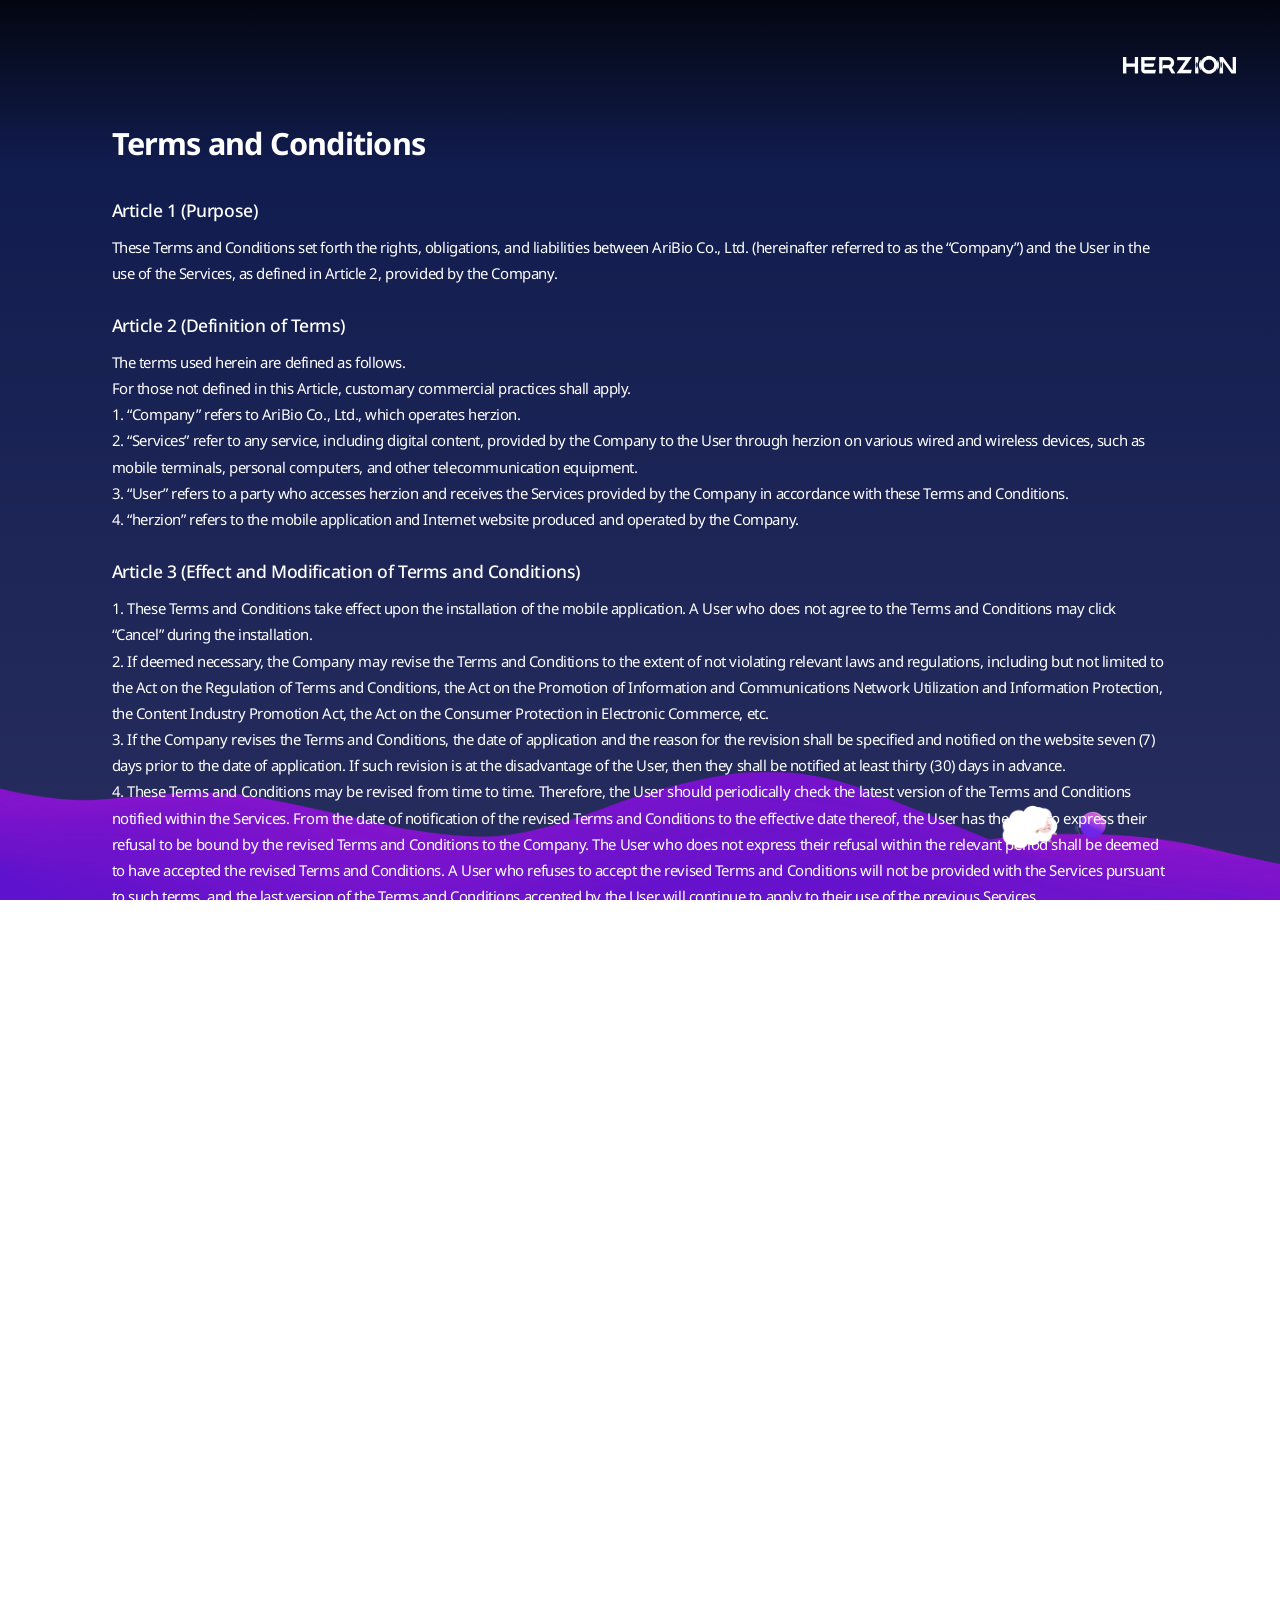
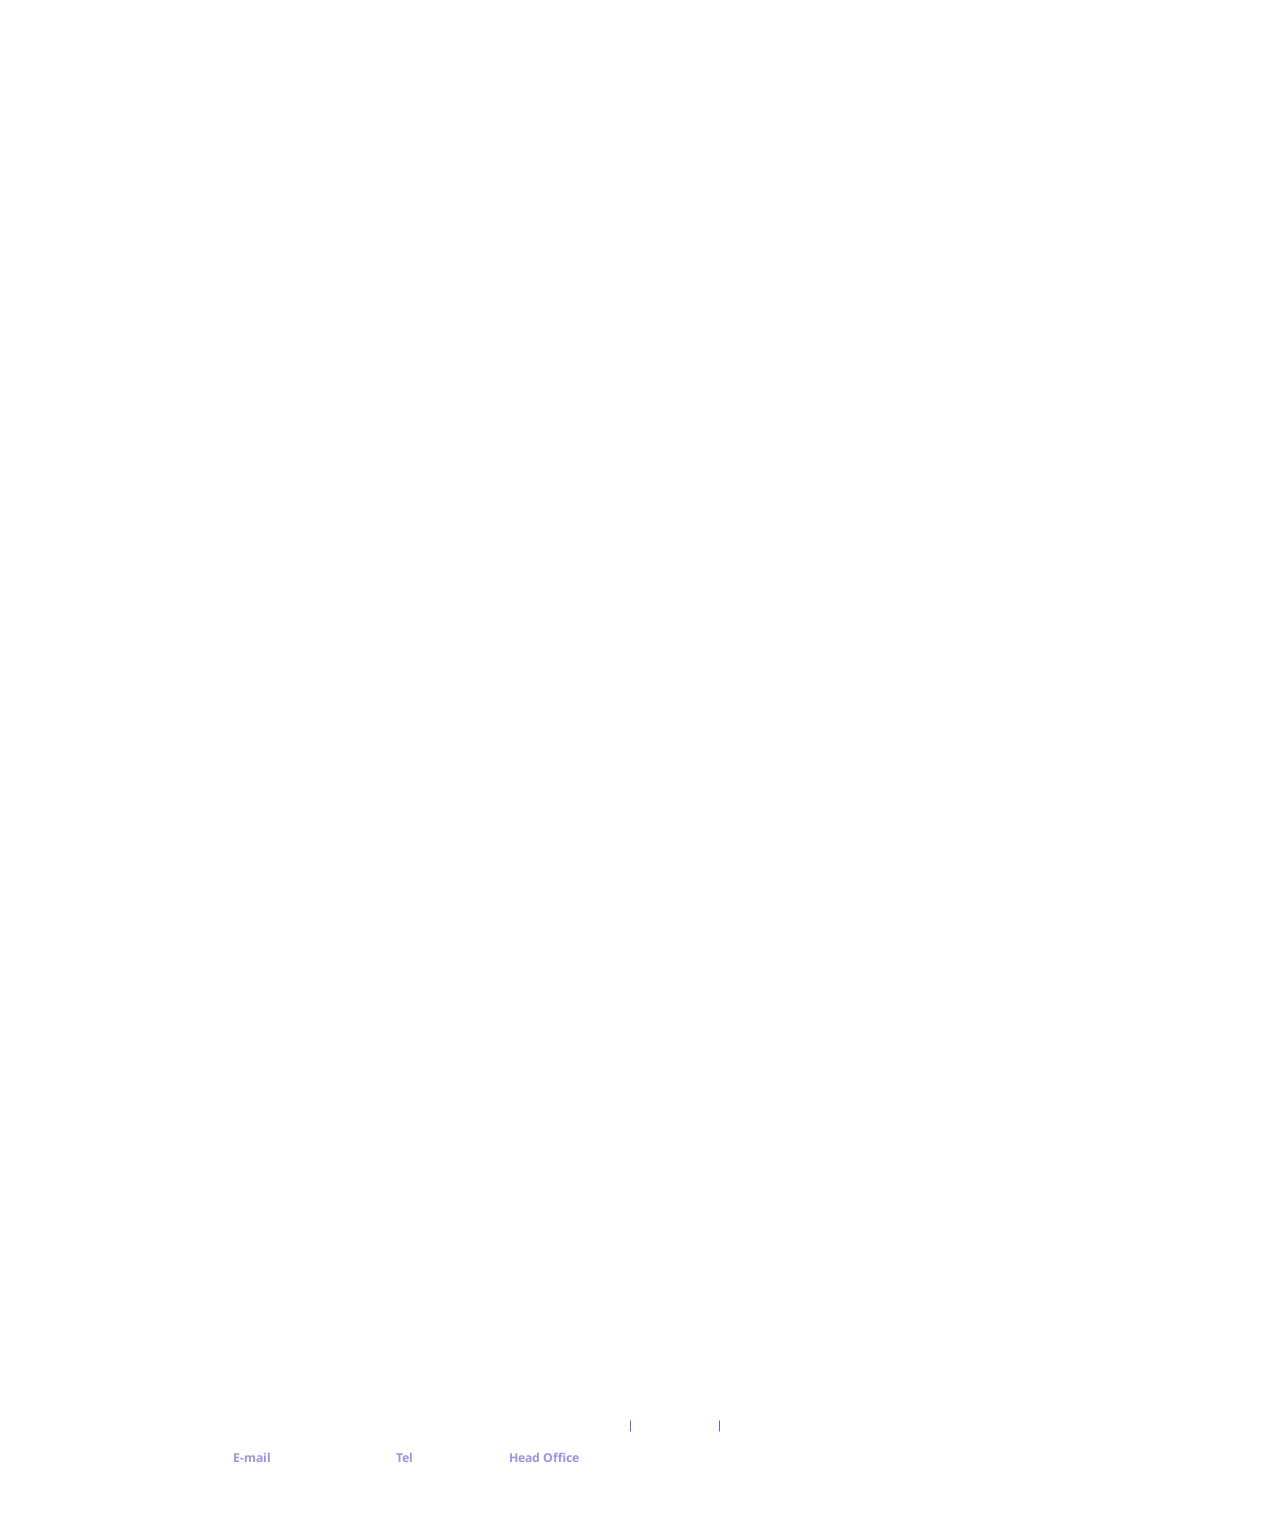
<file: appstore/service_en.html>
<!DOCTYPE html>
<html lang="kr">
<head>
    <meta charset="UTF-8">
    <meta name="viewport" content="width=device-width, initial-scale=1.0">
    <title>HERZION</title>

    <meta name="”keywords”" content="herzion">
    <meta name="Description" content="Herzion, a deep echo that remembers the day">
    <meta property="og:url" content="">
    <meta property="og:description" content="Herzion, a deep echo that remembers the day">
    <meta property="og:title" content="herzion">
    <meta property="og:image" content="./image/herzion_thum.png">
    <link rel="icon" href="./image/herzion_favicon.ico" type="image/x-icon">

    <link rel="stylesheet" href="./css/main.css">
</head>

<body>

  <!-- header -->
  <header>
    <h1><a href="http://herzion.com/appstore/index_en.html"><img src="./image/logo.png" title="herzion" alt="HERZION" /></a><span class="hide">herzion</span></h1>
  </header>
  <!-- header end -->
  <div class="bg">
    <div class="service_terms_container">
      <div class="service_terms_title">Terms and Conditions</div>
      <div class="service_terms_list_num">Article 1 (Purpose)</div>
      <p class="service_terms_contents">These Terms and Conditions set forth the rights, obligations, and liabilities between AriBio Co., Ltd. (hereinafter referred to as the “Company”) and the User in the use of the Services, as defined in Article 2, provided by the Company.
      </p>
      <div class="service_terms_list_num">Article 2 (Definition of Terms)</div>
      <p class="service_terms_contents">The terms used herein are defined as follows.
        <br>For those not defined in this Article, customary commercial practices shall apply.
        <br>1.	“Company” refers to AriBio Co., Ltd., which operates herzion.
        <br>2.	“Services” refer to any service, including digital content, provided by the Company to the User through herzion on various wired and wireless devices, such as mobile terminals, personal computers, and other telecommunication equipment.
        <br>3.	“User” refers to a party who accesses herzion and receives the Services provided by the Company in accordance with these Terms and Conditions.
        <br>4.	“herzion” refers to the mobile application and Internet website produced and operated by the Company.
      </p>
      <div class="service_terms_list_num">Article 3 (Effect and Modification of Terms and Conditions)</div>
      <p class="service_terms_contents">1.	These Terms and Conditions take effect upon the installation of the mobile application. A User who does not agree to the Terms and Conditions may click “Cancel” during the installation.
        <br>2.	If deemed necessary, the Company may revise the Terms and Conditions to the extent of not violating relevant laws and regulations, including but not limited to the Act on the Regulation of Terms and Conditions, the Act on the Promotion of Information and Communications Network Utilization and Information Protection, the Content Industry Promotion Act, the Act on the Consumer Protection in Electronic Commerce, etc.
        <br>3.	If the Company revises the Terms and Conditions, the date of application and the reason for the revision shall be specified and notified on the website seven (7) days prior to the date of application. If such revision is at the disadvantage of the User, then they shall be notified at least thirty (30) days in advance.
        <br>4.	These Terms and Conditions may be revised from time to time. Therefore, the User should periodically check the latest version of the Terms and Conditions notified within the Services. From the date of notification of the revised Terms and Conditions to the effective date thereof, the User has the right to express their refusal to be bound by the revised Terms and Conditions to the Company. The User who does not express their refusal within the relevant period shall be deemed to have accepted the revised Terms and Conditions. A User who refuses to accept the revised Terms and Conditions will not be provided with the Services pursuant to such terms, and the last version of the Terms and Conditions accepted by the User will continue to apply to their use of the previous Services.
        <br>5.	A User who expresses their refusal of the revised Terms and Conditions can choose to terminate the agreement on the use of the Services under these Terms and Conditions, delete the herzion app, or cancel their membership.
        <br>6.	The Company shall not be liable for the User’s damages incurred from their ignorance of the revised Terms and Conditions.
      </p>
      <div class="service_terms_list_num">AArticle 4 (Rules Other Than the Terms and Conditions)</div>
      <p class="service_terms_contents">Matters not specified herein and the interpretation hereof shall be governed by relevant laws and regulations, such as the Act on the Consumer Protection in Electronic Commerce, the Act on The Regulation of Terms And Conditions, and customary commercial practices.
      </p>
      <div class="service_terms_list_num">Article 5 (Entry into Service Agreement)</div>
      <p class="service_terms_contents">1.	By downloading the application, the User is deemed to have agreed to these Terms and Conditions. The membership agreement is entered into when the User applies for membership in accordance with the membership registration procedure established by the Company and the Company accepts the application.
        <br>2.	In principle, the Company shall accept the use of the Services in response to the User's application for membership. However, if the User’s membership has previously been revoked under these Terms and Conditions or if the application for membership falls under any subparagraph of Article 7, Paragraph 3, then the Company may refuse to accept the application. Alternatively, the Company may terminate the membership agreement after the fact.
      </p>
      <div class="service_terms_list_num">Article 6 (Provision, Modification, and Suspension of Service)</div>
      <p class="service_terms_contents">
        1.	The Company provides digital content and various services to the User through mobile applications and websites.
        <br>2.	In the event of goods or services being sold out, technical specifications being revised, etc., the Company may change the content of the goods or services to be provided under a future contract.
        <br>3.	The form, feature, design, etc. of the Services provided by the Company may be changed or discontinued if necessary. In this case, the Company does not provide prior notice of individual changes to the User. However, if such changes are to the disadvantage of the User, then they shall be notified within the Services.
        <br>4.	Unless there is a special business or technical problem, the Company shall provide the Services 24 hours a day, 365 days a year. However, the Company may suspend the Services for a certain time or period if necessary for operation (e.g., regular system inspection, server expansion or replacement, addition of new content, various bug patches, replacement with new service). The Company may provide the Services only during certain hours of the day if required by relevant laws and regulations or if necessary for the content and operation of the Services. In the cases above, the Company will notify the content and time in advance on the service-related website. However, if the Company cannot provide prior notice for an unavoidable reason, then notification may be made after the fact.
        <br>5.	In the provision of the Services to the User, the Company may restrict the use of part of the Services according to relevant laws, the User’s age, and service usage procedures. In this case, the Company will inform about the details in advance.
        <br>6.	If the provision of the Services is temporarily suspended for reasons set forth in this Article, then the Company shall not be liable for any damages incurred by the User or a third party unless such damages result from the Company's intention or gross negligence.
      </p>
      <div class="service_terms_list_num">Article 7 (Membership Withdrawal and Disqualification)</div>
      <p class="service_terms_contents">
        1.	The User has the right to withdraw their consent to these Terms and Conditions and request membership withdrawal at any time. The consent to the Terms and Conditions shall also be withdrawn upon membership withdrawal. However, deleting the application alone may not result in withdrawal from membership or withdrawal of consent to the Terms and Conditions.
        <br>2.	If the User applies for withdrawal from membership, then all User information held by the Company shall be deleted immediately upon processing of the withdrawal. However, this shall not be the case if required under the Privacy Policy and relevant laws.
        <br>3.	The Company may revoke membership if any of the following apply to the User.
        <br>(1)	Providing a false name or someone else's name
        <br>(2)	Entering false information in member information
        <br>(3)	Interfering other user's access to the Services through abnormal means or continuously impeding the normal operation of the Services through false information
        <br>(4)	Threatening the order of electronic transactions by illegally acquiring or stealing other user’s information, etc.
        <br>(5)	Engaging in activities that are deemed inappropriate for maintaining membership, such as violating relevant laws and regulations or contravening public order and morals
        <br>4.	Upon the User’s death, their membership shall be revoked on the date of death.
      </p>
      <div class="service_terms_list_num">Article 8 (Obligations of the Company)</div>
      <p class="service_terms_contents">1.	The Company shall grant the User a license to install and use the Services, free of charge.
        <br>2.	To ensure the continuous and stable provision of the Services, the Company shall promptly repair or restore equipment and resolve service failures or losses (including destruction), unless unavoidably delayed.
        <br>3.	If the User’s opinions or complaints are objectively recognized as legitimate, the Company shall immediately address them through appropriate procedures. In cases where immediate resolution is impractical, the User shall be notified of the reason for the delay and the expected schedule.
        <br>4.	When the application is updated, the Company shall provide the updated version of the application to the User. However, depending on update circumstances, some features of the existing application may not be available.
      </p>
      <div class="service_terms_list_num">Article 9 (Obligations of the User)</div>
      <p class="service_terms_contents">1.	The User shall not arbitrarily manipulate or process the application or relevant documents through modification, translation, de-compilation, reverse engineering, or other transformation.
        <br>2.	The User shall not lease or sell the Services for commercial purposes and shall not use the Services to provide commercial services.
        <br>3.	All features and contents of the Services under these Terms and Conditions shall only be intended for the User’s non-commercial use. The User cannot modify, copy, produce, transfer, or sell information, Services, and applications provided by the Company through the Services.
        <br>4.	The User shall not infringe on the intellectual property rights of others in relation to the Services. The User shall not install or use the application in any country except Korea and other countries where the Company has entered into a separate service and copyright agreement and notified the User accordingly.
        <br>5.	The User shall comply with theseTerms and Conditions and relevant laws and shall not engage in any acts interfering with the Company's business nor engage in illegal acts.
        <br>6.	The Company is not liable for any problems arising from the User’s violation of the obligations stipulated in this Article.
        <br>7.	If the User violates their obligations under these Terms and Conditions and individual Terms and Conditions or interferes with the normal operation of the Services, then the Company may gradually restrict the use of the Services with warnings, temporary suspension, permanent suspension, etc.
      </p>
      <div class="service_terms_list_num">Article 10 (Copyright for the Services)</div>
      <p class="service_terms_contents">1.	The Company hold all rights related to the Services, including copyrights and other intellectual property rights. Within the scope of the Services, the Company has the right to legally use  works whose rights are held by third parties related to the Services.
        <br>2.	The User does not own the Services but only has a license for them.
        <br>3.	The Services are protected by the copyright laws of the Republic of Korea.
        <br>4.	Copyright-related details (e.g., open sources used in the Services) are provided on a separate screen that can be viewed after running the application.
      </p>
      <div class="service_terms_list_num">Article 11 (Collection and Use of Data and Other Materials)</div>
      <p class="service_terms_contents">1.	With the User’s consent, the Company may collect and use personal or credit information, or share it with a credit rating company, etc.
        <br>2.	The Company shall only collect the User’s data to improve the Services or provide the Services or technology suitable for the User’s usage environment. The collected data shall only be used for the relevant User within the scope of the purpose of the collection.
        <br>3.	The Company shall not provide the collected information to third parties except when the User's consent is obtained, when required by law, or when necessary for its business.
        <br>4.	The User is liable for all damages resulting from failure to notify the Company of changes in their personal information, and the Company is not liable for this.
        <br>5.	Other matters concerning the collection, use, processing, contracting, provision to third parties, retention, etc. of personal information are subject to the Privacy Policy.
      </p>
      <div class="service_terms_list_num">Article 12 (Limitation of the Company's Liability)</div>
      <p class="service_terms_contents">1.	The Company is not liable for any damages that may occur in a circumstance where the User uses a computer shared by multiple people (e.g., PC bang or internet cafe). 
        <br>2.	The Company is not liable at all for the User’s damages arising from the use of or inability to use the Services for which the Company is not at fault.
        <br>3.	The Company is not liable for the failure to acquire or loss of the expected level from the use of the Services for the User’s subjective purpose or for purposes other than the original purpose of the Services, except when such failure or loss is incurred from defects in the original features of the Services.
        <br>4.	The Company has no obligation to intervene in disputes between Users or between a User and a third party via the Services and is not liable for any damages arising therefrom. 
      </p>
      <div class="service_terms_list_num">Article 13 (Termination and Damages)</div>
      <p class="service_terms_contents">1.	If the User does not comply with these Terms and Conditions, then the Company may terminate the service agreement in accordance with these Terms and Conditions. In this case, the User shall delete all copies of the application and the components thereof.
        <br>2.	The User may terminate the service agreement at any time by deleting the Services.
        <br>3.	If the User incurs damages due to the Company's intention or gross negligence, then the Company will only be liable for the User’s actual damages.
        <br>4.	If the Company incurs damages due to the User's fault, then the Company may claim damages against the User.
      </p>
      <div class="service_terms_list_num">Article 14 (Limited Liability and Disclaimers)</div>
      <p class="service_terms_contents">1.	If the Services cannot be provided due to a natural disaster, a circuit failure of a basic telecommunications service provider, or a force majeure event similar thereto, then the Company is not liable regarding provision of the Services.
        <br>2.	The Company is not liable for interruptions in the use of Services for which the User is at fault.
        <br>3.	Unless there is a special provision in relevant laws regarding the use of the Services, the Company is not liable.
        <br>4.	The Company is not liable for disputes between Users or between a User and a third party via the Services.
        <br>5.	The Company is not liable for problems for which it is not at fault (problems that arise from the User's mobile environment or from security issues outside the Company's control, network hacking that is difficult to defend with the current level of security technology, etc.).
        <br>6.	The Company provides as a service a meditation program for mental health, which is not a medical service. It is not a substitute for professional medical diagnosis or prescription, and a User who has concerns about their health must consult a doctor before using the Services. The Company is not liable for any problems that arise from using the Services without consulting a doctor, even though the User has a health problem. 
      </p>
      <div class="service_terms_list_num">Article 15 (Jurisdiction)</div>
      <p class="service_terms_contents">1.	If a dispute arises between the Company and the User in connection with the use of the Services, then the parties shall negotiate in good faith to resolve the dispute. If they fail to reach an agreement, they may apply for mediation before the Content Dispute Resolution Committee under the Content Industry Promotion Act.
        <br>2.	If the dispute is not resolved by the negotiation in the preceding paragraph, then the parties may file a lawsuit. The jurisdiction for the lawsuit between the Company and the User depends on the User’s address at the time of filing the lawsuit. If there is no such address, then the district court with jurisdiction over the location of the residence has exclusive jurisdiction.
        <br>3.	If the User's address or residence is unclear at the time of filing the lawsuit, then the competent court will be determined in accordance with the Civil Procedure Act.
      </p>
      <div class="service_terms_list_num">Addendum</div>
      <p class="service_terms_contents">These Terms and Conditions shall come into effect on MM/DD/202Y.</p>
    </div>

    <!-- footer start -->
    <footer class="f_en">
      <div class="bx_con_1208 footer_inner">
        <ul class="ft_section terms">
          <li><a href="http://herzion.com/appstore/service_en.html" target="_blank" >Terms and Conditions</a></li>
          <li><a href="http://herzion.com/appstore/privacy_en.html" target="_blank" >Privacy Policy</a></li>
          <li><a href="http://www.aribio.com/" target="_blank">Company</a></li>
        </ul>
        <ul class="ft_section ft_info">
          <li><b>E-mail</b>help@herzion.com</li>
          <li><b>Tel</b>02-2637-0009</li>
          <li><b>Head Office</b>56, Dongpangyo-ro, Bundang-gu, Seongnam-si,<br class="ebr"> Gyeonggi-do, Republic of Korea</li>
        </ul>
        <div><img src="./image/ft_logo.png" title="aribio" alt="aribio" /></div>
      </div>
    </footer>
    <!-- footer end -->
  </div>   

</body>
</html>
</file>
<file: appstore/css/main.css>
@charset "UTF-8";
@import url("https://fonts.googleapis.com/css2?family=Noto+Sans:wght@300;400;500;600;700&display=swap");
html, body, div, span, applet, object, iframe,
h1, h2, h3, h4, h5, h6, p, blockquote, pre,
a, abbr, acronym, address, big, cite, code,
del, dfn, em, img, ins, kbd, q, s, samp,
small, strike, strong, sub, sup, tt, var,
b, u, i, center,
dl, dt, dd, ol, ul, li,
fieldset, form, label, legend,
table, caption, tbody, tfoot, thead, tr, th, td,
article, aside, canvas, details, embed,
figure, figcaption, footer, header, hgroup,
menu, nav, output, ruby, section, summary,
time, mark, audio, video {
  margin: 0;
  padding: 0;
  border: 0;
  vertical-align: baseline;
  box-sizing: border-box;
  font-family: "Noto Sans", sans-serif;
}

body {
  position: relative;
  overflow-x: hidden;
}

ol, ul {
  list-style: none;
}

blockquote, q {
  quotes: none;
}

a {
  color: #fff;
  text-decoration: none;
}

blockquote:before, blockquote:after,
q:before, q:after {
  content: "";
  content: none;
}

table {
  border-collapse: collapse;
  border-spacing: 0;
}

b {
  font-weight: bold;
}

/* rem 변환 */
html, body, div, span, applet, object, iframe,
h1, h2, h3, h4, h5, h6, p, blockquote, pre,
a, abbr, acronym, address, big, cite, code,
del, dfn, em, img, ins, kbd, q, s, samp,
small, strike, strong, sub, sup, tt, var,
b, u, i, center,
dl, dt, dd, ol, ul, li,
fieldset, form, label, legend,
table, caption, tbody, tfoot, thead, tr, th, td,
article, aside, canvas, details, embed,
figure, figcaption, footer, header, hgroup,
menu, nav, output, ruby, section, summary,
time, mark, audio, video {
  margin: 0;
  padding: 0;
  border: 0;
  vertical-align: baseline;
  box-sizing: border-box;
  font-family: "Noto Sans", sans-serif;
}

body {
  position: relative;
  overflow-x: hidden;
}

ol, ul {
  list-style: none;
}

blockquote, q {
  quotes: none;
}

a {
  color: #fff;
  text-decoration: none;
}

blockquote:before, blockquote:after,
q:before, q:after {
  content: "";
  content: none;
}

table {
  border-collapse: collapse;
  border-spacing: 0;
}

b {
  font-weight: bold;
}

/* rem 변환 */
.bx_con_1208 {
  margin: 0 auto;
  width: min(75.5rem, 100% - 5rem);
  box-sizing: border-box;
}

.pbr {
  display: block;
}

.mbr {
  display: none;
}

.tbr {
  display: none;
}

.ebr {
  display: none;
}

.hide {
  overflow: hidden;
  display: block;
  position: absolute;
  border: 0;
  width: 1px;
  height: 1px;
  clip: rect(1px, 1px, 1px, 1px);
}

/* 폰트 */
.font_19 {
  font-size: 1.1875rem;
  line-height: 2rem;
  letter-spacing: -0.059375rem;
}

.font_20 {
  font-size: 1.25rem;
  font-weight: bold;
}

.font_21 {
  font-size: 1.3125rem;
  line-height: 2.125rem;
  letter-spacing: -0.065625rem;
}

.font_27 {
  font-size: 1.6875rem;
  font-weight: bold;
}

.font_38 {
  font-size: 2.375rem;
  font-weight: bold;
}

/* 커스텀 버튼 */
.btn_wrap {
  position: absolute;
  bottom: 1.875rem;
  left: 3.25rem;
  display: flex;
  z-index: 11;
}
.btn_wrap .custom_btn {
  display: flex;
  align-items: center;
  justify-content: end;
  background: #0c1437;
  width: 13.4375rem;
  height: 4.53125rem;
  padding-right: 2.125rem;
  border-radius: 2.8125rem;
  margin-right: 0.625rem;
  font-size: 1.3125rem;
}
.btn_wrap .custom_btn:nth-child(1) {
  background-image: url("../image/ico_apple.png");
  background-repeat: no-repeat;
  background-position: 17% 50%;
}
.btn_wrap .custom_btn:nth-child(2) {
  background-image: url("../image/ico_google.png");
  background-repeat: no-repeat;
  background-position: 17% 50%;
  margin-right: 0;
}

/* header */
header {
  position: fixed;
  display: flex;
  justify-content: end;
  z-index: 100;
  width: 100%;
  padding-top: 3.125rem !important;
}
header h1 {
  max-width: 8.125rem;
  margin-right: 3.125rem;
}
header h1 a img {
  width: 100%;
}

/* footer */
footer {
  position: relative;
  width: 100%;
  padding-top: 1.875rem !important;
  padding-bottom: 1.875rem !important;
  font-size: 0.875rem;
  z-index: 1;
}
footer .footer_inner {
  display: flex;
  justify-content: space-between;
}
footer .footer_inner img {
  width: 3.75rem;
}
footer .footer_inner ul {
  display: flex;
  color: #fff;
}
footer .footer_inner ul li {
  white-space: nowrap;
}
footer .footer_inner ul.terms {
  flex-wrap: nowrap;
}
footer .footer_inner ul.terms li a {
  position: relative;
  vertical-align: middle;
  padding: 0rem 0.9375rem;
}
footer .footer_inner ul.terms li a::after {
  content: "";
  position: absolute;
  right: 0;
  top: 50%;
  transform: translate(0, -50%);
  display: inline-block;
  width: 1px;
  height: 65%;
  background: #785CE1;
}
footer .footer_inner ul.terms li:last-child a::after {
  display: none;
}
footer .footer_inner ul.ft_info li {
  margin-right: 1.25rem;
}
footer .footer_inner ul.ft_info li:last-child {
  margin-right: 0;
}
footer .footer_inner ul.ft_info li b {
  display: inline-block;
  margin-right: 0.3125rem;
  color: #a191e2;
}

.f_en .footer_inner {
  display: block;
  text-align: center;
}
.f_en .footer_inner ul {
  justify-content: center;
  margin-bottom: 1rem;
}

html, body, div, span, applet, object, iframe,
h1, h2, h3, h4, h5, h6, p, blockquote, pre,
a, abbr, acronym, address, big, cite, code,
del, dfn, em, img, ins, kbd, q, s, samp,
small, strike, strong, sub, sup, tt, var,
b, u, i, center,
dl, dt, dd, ol, ul, li,
fieldset, form, label, legend,
table, caption, tbody, tfoot, thead, tr, th, td,
article, aside, canvas, details, embed,
figure, figcaption, footer, header, hgroup,
menu, nav, output, ruby, section, summary,
time, mark, audio, video {
  margin: 0;
  padding: 0;
  border: 0;
  vertical-align: baseline;
  box-sizing: border-box;
  font-family: "Noto Sans", sans-serif;
}

body {
  position: relative;
  overflow-x: hidden;
}

ol, ul {
  list-style: none;
}

blockquote, q {
  quotes: none;
}

a {
  color: #fff;
  text-decoration: none;
}

blockquote:before, blockquote:after,
q:before, q:after {
  content: "";
  content: none;
}

table {
  border-collapse: collapse;
  border-spacing: 0;
}

b {
  font-weight: bold;
}

/* rem 변환 */
.layout_top {
  height: 6.25rem;
}

.container {
  position: relative;
  display: flex;
  flex-direction: column;
  justify-content: space-between;
  align-items: center;
  width: 100%;
  min-height: 100vh;
  background: url(../image/bg_pc.jpg) no-repeat;
  background-attachment: fixed;
  background-size: cover;
  background-position: center;
  /*overflow: hidden;*/
  padding-right: env(safe-area-inset-right);
  padding-left: env(safe-area-inset-left);
}
.container .wrap {
  position: relative;
  display: flex;
  color: #fff;
}
.container .wrap .visual_img {
  position: relative;
  width: 28.45%;
  height: 100%;
}
.container .wrap .visual_img .absol_img {
  width: 100%;
  margin-bottom: -0.76rem;
}
.container .wrap .visual_img .absol_img img.visual_frame {
  width: 100%;
  position: relative;
  z-index: 3;
  border-radius: 2.125rem;
  box-shadow: rgba(0, 0, 0, 0.3) 0.875rem 1.1875rem 3.25rem, rgba(0, 0, 0, 0.3) -0.75rem 1.4375rem 1rem;
}
.container .wrap .spot_txt {
  padding-top: 0.9375rem;
  padding-left: 3.25rem;
}
.container .wrap .spot_txt .slide_text .slide_sub {
  margin-bottom: 1.5625rem;
}
.container .wrap .spot_txt .slide_text .slide_title {
  margin-top: 0.9375rem;
  margin-bottom: 1.875rem;
}
.container .wrap .spot_txt .slide_text .ico_box {
  display: flex;
  margin: 1.25rem 0rem;
}
.container .wrap .spot_txt .slide_text .ico_box li {
  margin-right: 1.25rem;
}
.container .wrap .spot_txt .slide_text .ico_box li img {
  width: 3.75rem;
}

.fix_text {
  margin-bottom: 2.8125rem;
  font-size: 2.125rem;
  font-weight: 300;
}
.fix_text b {
  display: block;
  margin-top: 0.625rem;
  font-size: 2.8125rem;
}

.fix_mo {
  display: none;
}

/* swiper */
.swiper {
  width: 100%;
}
.swiper .swiper-wrapper .swiper-slide {
  display: flex;
}

.mySwiper_01 {
  position: absolute !important;
  width: 100%;
  height: 100%;
  top: 0;
  left: 0;
  overflow: hidden;
}
.mySwiper_01 .swiper-wrapper .swiper-slide {
  justify-content: center;
}
.mySwiper_01 .swiper-wrapper .swiper-slide img {
  width: 100%;
  padding: 5px;
  border-radius: 31px;
}

.mySwiper_02 {
  width: 45%;
}
.mySwiper_02 .swiper-wrapper .swiper-slide.on_text .tx_1 {
  animation-name: fade-in;
  animation-duration: 1s;
  animation-fill-mode: both;
}
.mySwiper_02 .swiper-wrapper .swiper-slide.on_text .tx_2 {
  animation-name: fade-in;
  animation-duration: 2s;
  animation-fill-mode: both;
}
.mySwiper_02 .swiper-wrapper .swiper-slide.on_text .tx_3 {
  animation-name: fade-in;
  animation-duration: 3s;
  animation-fill-mode: both;
}

.swiper-button-prev,
.swiper-button-next {
  top: 35% !important;
}
.swiper-button-prev::after, .swiper-button-prev::before,
.swiper-button-next::after,
.swiper-button-next::before {
  color: #ec7ae6;
  font-size: 0 !important;
}

.swiper-button-prev {
  left: 37% !important;
  background: url(../image/ico_prev.png) no-repeat;
}

.swiper-button-next {
  background: url(../image/ico_next.png) no-repeat;
}

/* 영문버전 */
.en .fix_text {
  font-size: 1.875rem;
  margin-bottom: 1.875rem;
}

@keyframes fade-in {
  from {
    opacity: 0;
    transform: translateY(100px);
  }
  to {
    opacity: 1;
    transform: translateY(0);
  }
}
.bg {
  position: relative;
  background-image: url(../image/bg-bottom.png), linear-gradient(180deg, rgb(3, 6, 16) 0%, rgb(17, 28, 78) 18%, rgba(17, 19, 78, 0.8) 190%);
  background-repeat: no-repeat, no-repeat;
  background-position: center bottom 0;
  background-size: contain;
  background-attachment: fixed;
}

.service_terms_container {
  width: min(75.5rem, 100% - 5rem) !important;
  margin: 0 auto;
  padding-top: 8.625rem;
  padding-bottom: 15.625rem;
  position: relative;
  z-index: 2;
}

.service_terms_title {
  margin-bottom: 0.313rem;
  font-size: 2.188rem;
  font-weight: bold;
  font-stretch: normal;
  font-style: normal;
  line-height: 3.25rem;
  letter-spacing: -0.055rem;
  text-align: left;
  color: #fff;
}

.service_terms_list_num {
  font-size: 1.25rem;
  font-weight: 500;
  font-stretch: normal;
  font-style: normal;
  line-height: 1.5;
  letter-spacing: -0.031rem;
  text-align: left;
  color: #fff;
  padding-top: 1.875rem;
}

.service_terms_contents {
  margin-top: 0.75rem;
  font-size: 1.063rem;
  font-weight: normal;
  font-stretch: normal;
  font-style: normal;
  line-height: 1.76;
  letter-spacing: -0.03rem;
  text-align: left;
  color: #fff;
}

.terms_wrap .terms_bot img {
  width: 100%;
  position: fixed;
  bottom: 0;
}

html, body, div, span, applet, object, iframe,
h1, h2, h3, h4, h5, h6, p, blockquote, pre,
a, abbr, acronym, address, big, cite, code,
del, dfn, em, img, ins, kbd, q, s, samp,
small, strike, strong, sub, sup, tt, var,
b, u, i, center,
dl, dt, dd, ol, ul, li,
fieldset, form, label, legend,
table, caption, tbody, tfoot, thead, tr, th, td,
article, aside, canvas, details, embed,
figure, figcaption, footer, header, hgroup,
menu, nav, output, ruby, section, summary,
time, mark, audio, video {
  margin: 0;
  padding: 0;
  border: 0;
  vertical-align: baseline;
  box-sizing: border-box;
  font-family: "Noto Sans", sans-serif;
}

body {
  position: relative;
  overflow-x: hidden;
}

ol, ul {
  list-style: none;
}

blockquote, q {
  quotes: none;
}

a {
  color: #fff;
  text-decoration: none;
}

blockquote:before, blockquote:after,
q:before, q:after {
  content: "";
  content: none;
}

table {
  border-collapse: collapse;
  border-spacing: 0;
}

b {
  font-weight: bold;
}

/* rem 변환 */
/* ~ 1460 */
@media screen and (max-width: 1460px) {
  html {
    font-size: 14px;
  }

  footer .footer_inner ul.ft_info li {
    margin-right: 0.9375rem;
  }
  footer .footer_inner ul.terms li a {
    padding: 0rem 0.5rem;
  }
}
/* ~ 1300 */
@media screen and (max-width: 1300px) {
  html {
    font-size: 14px;
  }

  .btn_wrap {
    bottom: 0;
  }
}
/* ~ 1090 */
@media screen and (max-width: 1100px) {
  footer .footer_inner {
    flex-direction: column;
    align-items: center;
  }
  footer .footer_inner ul {
    margin-bottom: 1.4rem;
  }
  footer .footer_inner ul.ft_info li {
    margin-right: 0.625rem;
  }

  .btn_wrap {
    left: 2.25rem;
  }

  .container .wrap .spot_txt {
    padding-left: 2.25rem;
  }
  .container .wrap .spot_txt .ico_box {
    margin: 1rem 0 !important;
  }

  .mySwiper_01 {
    left: 0;
    top: 0;
  }

  .service_terms_container {
    padding-bottom: 7.5rem;
  }

  .en .visual_img {
    width: 36.45% !important;
  }
}
/* ~ 960 */
@media screen and (max-width: 1000px) {
  html {
    font-size: 14px;
  }

  .pbr {
    display: none;
  }

  .mbr {
    display: block;
  }

  .container .wrap .visual_img {
    width: 34.45%;
  }
  .container .wrap .spot_txt .ico_box li img {
    width: 80%;
  }

  .btn_wrap .custom_btn {
    width: 11.64rem;
    padding-right: 1.2rem;
    font-size: 1.2rem;
  }
  .swiper-button-prev {
    left: 39% !important;
  }
}
/* ~ 890 */
@media screen and (max-width: 890px) {
  .btn_wrap {
    position: relative;
    margin: 3rem 0rem;
    left: 0;
    justify-content: center;
  }
  .btn_wrap .custom_btn {
    width: 12.64rem;
  }

  .f_en .ft_info {
    display: block;
  }
  .f_en .ft_info li {
    margin-bottom: 0.8rem;
  }

  .container .wrap {
    display: block;
  }
  .container .wrap .visual_img {
    margin: 0 auto;
  }
  .container .wrap .fix_text.fix_mo {
    display: block;
    width: 26rem;
    margin: 0 auto 3rem auto;
  }
  .container .wrap .fix_text {
    display: none;
  }
  .container .wrap .spot_txt {
    padding-left: 0;
  }

  .mySwiper_02 {
    width: 50%;
    margin-top: 5rem;
  }
  .swiper-button-prev, .swiper-button-next {
    top: 35% !important;
  }

  .swiper-button-prev {
    left: 0 !important;
  }
}
/* ~ 680 */
@media screen and (max-width: 680px) {
  header {
    width: 100%;
    position: absolute;
    justify-content: center;
    left: 0;
  }
  header h1 {
    max-width: 8.75rem;
    margin-right: 0;
  }

  footer {
    font-size: 1rem;
    margin-top: 3.07rem;
  }
  footer .footer_inner ul.ft_info {
    display: block;
    text-align: center;
  }
  footer .footer_inner ul.ft_info li {
    margin-right: 0;
    margin-bottom: 0.8rem;
  }

  footer .footer_inner ul.ft_info li b {
    display: block;
  }

  .bx_con_1208 {
    width: 100% !important;
  }

  .pbr {
    display: none;
  }

  .mbr {
    display: block;
  }

  .ebr {
    display: block;
  }

  .font_20 {
    font-size: 1.38rem;
  }

  .font_21 {
    font-size: 1.2rem;
  }

  .font_38 {
    font-size: 2.15rem;
  }

  .btn_wrap {
    width: 100%;
    bottom: 0;
    left: 0;
    padding: 0 2.46rem;
    margin: 0rem;
  }
  .btn_wrap .custom_btn {
    height: 4.8rem;
    padding-right: 1.25rem;
    margin-right: 1.2rem;
    font-size: 1.25rem;
  }
  .container {
    display: block;
    height: 100%;
    background: url(../image/bg_mo.jpg) no-repeat;
    background-attachment: fixed;
    background-size: cover;
    position: fixed;
    width: 100%;
    height: 100%;
    overflow: auto;
    -webkit-overflow-scrolling: touch;
  }
  .container .wrap {
    display: block;
    height: auto;
    padding-top: 2.69rem;
  }
  .container .wrap .fix_mo.tx_1 {
    max-width: calc(100% - 7.69rem);
    width: 100%;
    margin: 0 auto;
    margin-bottom: 3.45rem;
    white-space: nowrap;
    animation-name: fade-in;
    animation-duration: 1s;
    animation-fill-mode: both;
    display: block;
    font-size: 1.84rem;
  }
  .container .wrap .fix_mo.tx_1 b {
    font-size: 2.92rem;
  }
  .container .wrap .visual_img {
    max-width: calc(100% - 7.69rem);
    width: 100% !important;
    margin: 0 auto;
    text-align: center;
  }
  .container .wrap .visual_img .absol_img .spot_img img {
    width: 100%;
    height: 100%;
    padding: 0.5rem;
  }
  .container .wrap .spot_txt {
    width: 100%;
    margin-top: 0rem;
    padding: 0 3.46rem;
  }
  .container .wrap .spot_txt .slide_text .slide_sub {
    font-weight: bold;
    line-height: 1.55;
  }
  .container .wrap .spot_txt .slide_text .ico_box {
    margin: 1rem 0rem;
  }
  .container .wrap .spot_txt .slide_text .ico_box li {
    margin-right: 1.2rem;
  }
  .container .wrap .spot_txt .slide_text .ico_box li img {
    width: 3.125rem;
    height: 3.125rem;
  }

  .swiper {
    width: 100%;
  }
  .swiper .swiper-wrapper .swiper-slide {
    display: flex;
    justify-content: center;
  }

  .mySwiper_01 {
    left: 0;
    max-height: 100%;
  }

  .mySwiper_02 .swiper-wrapper {
    margin-left: 0;
  }
  .mySwiper_02 .swiper-wrapper .swiper-slide {
    min-height: 28.75rem;
  }

  .swiper-button-prev,
.swiper-button-next {
    top: 42% !important;
    background-size: 1.2rem;
  }
  .swiper-button-prev::after, .swiper-button-prev::before,
.swiper-button-next::after,
.swiper-button-next::before {
    font-size: 0;
  }

  .swiper-button-prev {
    left: 3% !important;
  }

  .swiper-button-next {
    right: 0% !important;
  }

  .service_terms_container {
    padding-top: 8.25rem !important;
    padding-bottom: 5.625rem !important;
  }

  .service_terms_title {
    height: 2.375rem !important;
    font-size: 1.625rem !important;
    letter-spacing: -0.041rem !important;
  }

  .service_terms_list_num {
    font-size: 1.125rem !important;
    font-weight: bold !important;
    padding-top: 1.25rem !important;
  }

  .service_terms_contents {
    font-size: 0.938rem !important;
    font-weight: 300 !important;
    line-height: 1.73 !important;
    letter-spacing: -0.024rem !important;
    margin-top: 0.625rem !important;
  }

  .service_terms_container {
    padding-bottom: 2.5rem !important;
  }

  .bg {
    position: relative;
    background-image: url(../image/bg-bottom@3x_mobile.png), linear-gradient(180deg, rgb(3, 6, 16) 0%, rgb(17, 28, 78) 18%, rgba(17, 19, 78, 0.8) 190%);
    background-repeat: no-repeat, no-repeat;
    background-position: center bottom 0;
    background-size: contain;
    background-attachment: fixed;
  }
}
/* ~ 400 */
@media screen and (max-width: 400px) {
  html {
    font-size: 12px;
  }

  .btn_wrap .custom_btn:nth-child(2) {
    background-size: 13.5%;
    background-position: 13% 50%;
  }

  .ebr {
    display: block;
  }
}
/* ~ 350 */
@media screen and (max-width: 350px) {
  .container .wrap .fix_mo {
    font-size: 1.5rem;
  }
}
/* ~ 330 */
@media screen and (max-width: 330px) {
  .btn_wrap .custom_btn {
    height: 3.8rem;
    font-size: 0.93rem;
  }
  .btn_wrap .custom_btn:nth-child(1) {
    margin-right: 0.5rem;
    background-size: 1.1rem;
  }
}
/* 가로 790 ~ & 세로 ~ 760 */
@media (min-width: 790px) and (max-height: 760px) {
  html {
    font-size: 13px;
  }

  .btn_wrap {
    bottom: 0;
  }
  .btn_wrap .custom_btn {
    width: 12rem;
    padding-right: 1.25rem;
    margin-right: 1.2rem;
  }
  .btn_wrap .custom_btn:nth-child(1) {
    background-size: 10%;
  }
  .btn_wrap .custom_btn:nth-child(2) {
    background-size: 12%;
  }

  .container .wrap .spot_txt .btn_wrap {
    bottom: 0;
  }
}

/*# sourceMappingURL=main.css.map */
</file>
